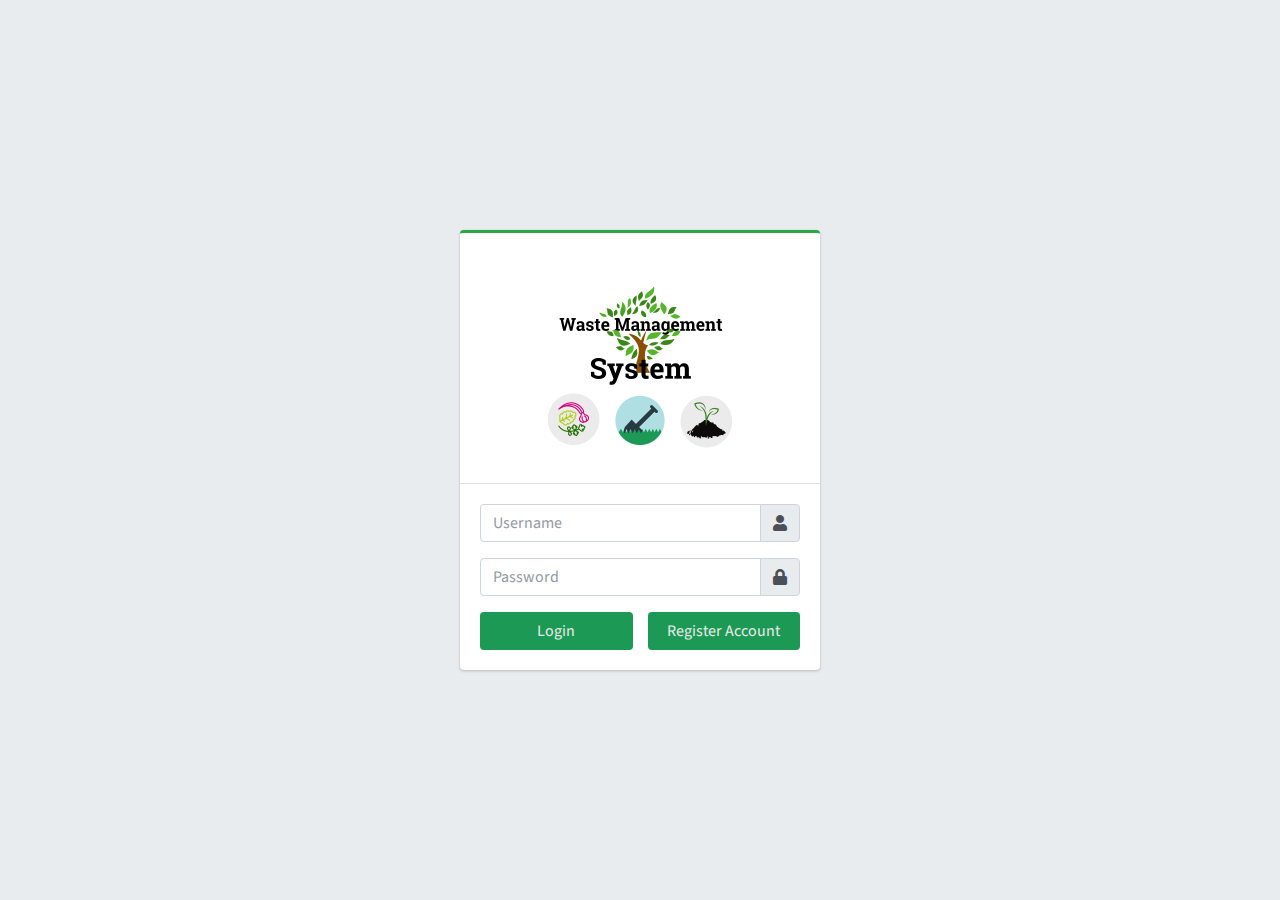
<file: index.html>
<!DOCTYPE html>
<html lang="en">
   <head>
      <meta charset="utf-8">
      <meta name="viewport" content="width=device-width, initial-scale=1">
      <title>Waste-Management-System</title>
      <!-- Google Font: Source Sans Pro -->
      <link rel="stylesheet" href="https://fonts.googleapis.com/css?family=Source+Sans+Pro:300,400,400i,700&display=fallback">
      <!-- Font Awesome -->
      <link rel="stylesheet" href="asset/fontawesome/css/all.min.css">
      <!-- Theme style -->
      <link rel="stylesheet" href="asset/css/adminlte.min.css">
   </head>
   <body class="hold-transition login-page">
      <div class="login-box">
         <!-- /.login-logo -->
         <div class="card card-outline card-success">
            <div class="card-header text-center">
               <a href="index.html" class="brand-link">
               <img src="asset/img/logo.png" alt="DSMS Logo" width="200">
               </a>
            </div>
            <div class="card-body" >
               <form action="admin" method="post">
                  <div class="input-group mb-3">
                     <input type="text" class="form-control" placeholder="Username">
                     <div class="input-group-append">
                        <div class="input-group-text">
                           <span class="fas fa-user"></span>
                        </div>
                     </div>
                  </div>
                  <div class="input-group mb-3">
                     <input type="password" class="form-control" placeholder="Password">
                     <div class="input-group-append">
                        <div class="input-group-text">
                           <span class="fas fa-lock"></span>
                        </div>
                     </div>
                  </div>
                  <div class="row">
                     <div class="col-6">
                        <button type="submit" class="btn btn-block" style="background-color: rgba(28,153,84);color: rgb(235,235,235)">Login</button>
                     </div>
                     <div class="col-6">
                        <a href="register.html" class="btn btn-block" style="background-color: rgba(28,153,84);color: rgb(235,235,235)">Register Account</a>
                     </div>
                  </div>
               </form>
            </div>
            <!-- /.card-body -->
         </div>
         <!-- /.card -->
      </div>
      <!-- /.login-box -->
   </body>
</html>
</file>
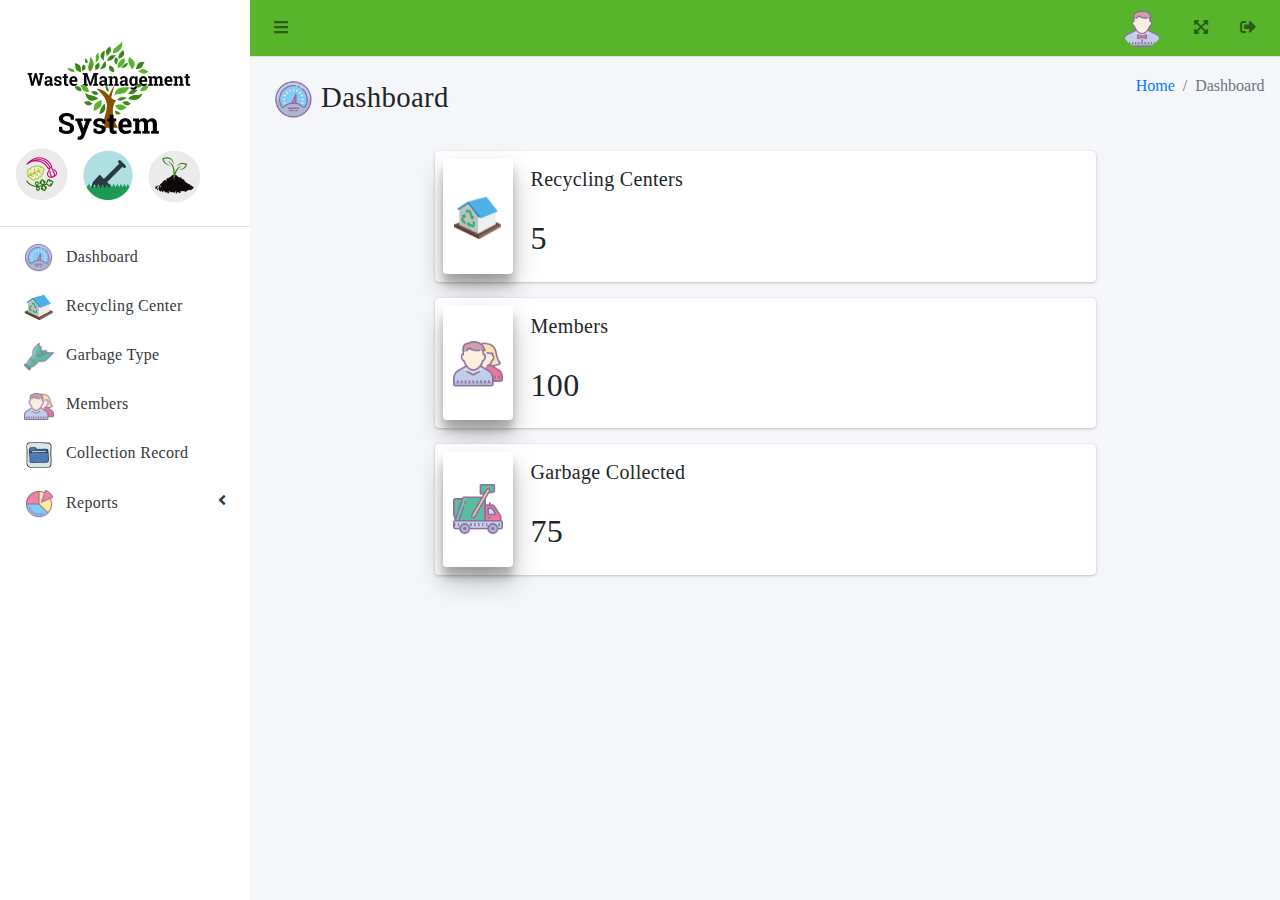
<file: admin/index.html>
<!DOCTYPE html>
<html lang="en">

<head>
   <meta charset="utf-8">
   <meta name="viewport" content="width=device-width, initial-scale=1">
   <link rel="icon" href="../asset/img/icon.png">
      <title>Plastic-Waste-Management-System</title>
   <!-- Font Awesome -->
   <link rel="stylesheet" href="../asset/fontawesome/css/all.min.css">
   <link rel="stylesheet" href="../asset/css/adminlte.min.css">
   <link rel="stylesheet" href="../asset/css/style.css">
   <link rel="stylesheet" href="../asset/tables/datatables-bs4/css/dataTables.bootstrap4.min.css">
</head>

<body class="hold-transition sidebar-mini layout-fixed">
   <div class="wrapper">
      <nav class="main-header navbar navbar-expand navbar-light" style="background-color: rgb(86,181,42)">
         <!-- Left navbar links -->
         <ul class="navbar-nav">
            <li class="nav-item">
               <a class="nav-link" data-widget="pushmenu" href="#" role="button"><i class="fas fa-bars"></i></a>
            </li>
         </ul>
         <ul class="navbar-nav ml-auto">
            <li class="nav-item">
               <a class="nav-link" href="#" role="button">
                  <img src="../asset/img/avatar.png" class="img-circle" alt="User Image" width="40" style="margin-top: -8px;">
               </a>
            </li>
            <li class="nav-item">
               <a class="nav-link" data-widget="fullscreen" href="#" role="button">
                  <i class="fas fa-expand-arrows-alt"></i>
               </a>
            </li>
            <li class="nav-item">
               <a class="nav-link" data-widget="fullscreen" href="../index.html">
                  <i class="fas fa-sign-out-alt"></i>
               </a>
            </li>
         </ul>
      </nav>
      <aside class="main-sidebar sidebar-light-primary">
            <!-- Brand Logo -->
            <a href="index.html" class="brand-link">
         <img src="../asset/img/logo.png" alt="DSMS Logo" width="200">
         </a>
         <div class="sidebar">
            <nav class="mt-2">
               <ul class="nav nav-pills nav-sidebar flex-column" data-widget="treeview" role="menu"
                  data-accordion="false">
                  <li class="nav-item">
                     <a href="index.html" class="nav-link">
                        <img src="../asset/img/dashboard.png" width="30">
                        <p>
                           Dashboard
                        </p>
                     </a>
                  </li>
                  <li class="nav-item">
                     <a href="recycle-center.html" class="nav-link">
                        <img src="../asset/img/recycle-center.png" width="30">
                        <p>
                           Recycling Center
                        </p>
                     </a>
                  </li>
                  <li class="nav-item">
                     <a href="garbage-type.html" class="nav-link">
                        <img src="../asset/img/garbage-type.png" width="30">
                        <p>
                           Garbage Type
                        </p>
                     </a>
                  </li>
                  <li class="nav-item">
                     <a href="member.html" class="nav-link">
                        <img src="../asset/img/member.png" width="30">
                        <p>
                           Members
                        </p>
                     </a>
                  </li>
                  <li class="nav-item">
                     <a href="records.html" class="nav-link">
                        <img src="../asset/img/records.png" width="30">
                        <p>
                           Collection Record
                        </p>
                     </a>
                  </li>
                  <li class="nav-item">
                     <a href="#" class="nav-link">
                        <img src="../asset/img/report.png" width="30">
                        <p>
                           Reports
                        </p>
                        <i class="right fas fa-angle-left"></i>
                     </a>
                     <ul class="nav nav-treeview">
                        <li class="nav-item">
                           <a href="garbage-type-report.html" class="nav-link">
                              <i class="nav-icon far fa-circle"></i>
                              <p>Garbage Type</p>
                           </a>
                        </li>
                        <li class="nav-item">
                           <a href="income-report.html" class="nav-link">
                              <i class="nav-icon far fa-circle"></i>
                              <p>Income by Center</p>
                           </a>
                        </li>
                     </ul>
                  </li>
               </ul>
            </nav>
         </div>
      </aside>
      <div class="content-wrapper">
         <div class="content-header">
            <div class="container-fluid">
               <div class="row mb-2">
                  <div class="col-sm-6">
                     <h1 class="m-0"><img src="../asset/img/dashboard.png" width="40"> Dashboard</h1>
                  </div>
                  <div class="col-sm-6">
                     <ol class="breadcrumb float-sm-right">
                        <li class="breadcrumb-item"><a href="#">Home</a></li>
                        <li class="breadcrumb-item active">Dashboard</li>
                     </ol>
                  </div>
               </div>
            </div>
         </div>
         <section class="content">
            <div class="container-fluid">
               <div class="row">
                  <div class="col-12 col-sm-8 col-md-8 offset-sm-2 offset-md-2 offset-lg-2">
                     <div class="info-box">
                        <span class="info-box-icon text-success elevation-4"><img src="../asset/img/recycle-center.png" width="50"></span>

                        <div class="info-box-content">
                           <span class="info-box-text">
                              <h5>Recycling Centers</h5>
                           </span>
                           <span class="info-box-number">
                              <h2>5</h2>
                           </span>
                        </div>
                     </div>
                  </div>
                  <div class="col-12 col-sm-8 col-md-8 offset-sm-2 offset-md-2 offset-lg-2">
                     <div class="info-box">
                        <span class="info-box-icon text-info elevation-4"><img src="../asset/img/member.png" width="50"></span>

                        <div class="info-box-content">
                           <span class="info-box-text">
                              <h5>Members</h5>
                           </span>
                           <span class="info-box-number">
                              <h2>100</h2>
                           </span>
                        </div>
                     </div>
                  </div>
                  <div class="col-12 col-sm-8 col-md-8 offset-sm-2 offset-md-2 offset-lg-2">
                     <div class="info-box">
                        <span class="info-box-icon text-warning elevation-4"><img src="../asset/img/garbage-collect.png" width="50"></span>

                        <div class="info-box-content">
                           <span class="info-box-text">
                              <h5>Garbage Collected</h5>
                           </span>
                           <span class="info-box-number">
                              <h2>75</h2>
                           </span>
                        </div>
                     </div>
                  </div>

               </div>
            </div>
         </section>
      </div>
   </div>
   <!-- jQuery -->
   <script src="../asset/jquery/jquery.min.js"></script>
   <script src="../asset/js/adminlte.js"></script>
</body>

</html>
</file>
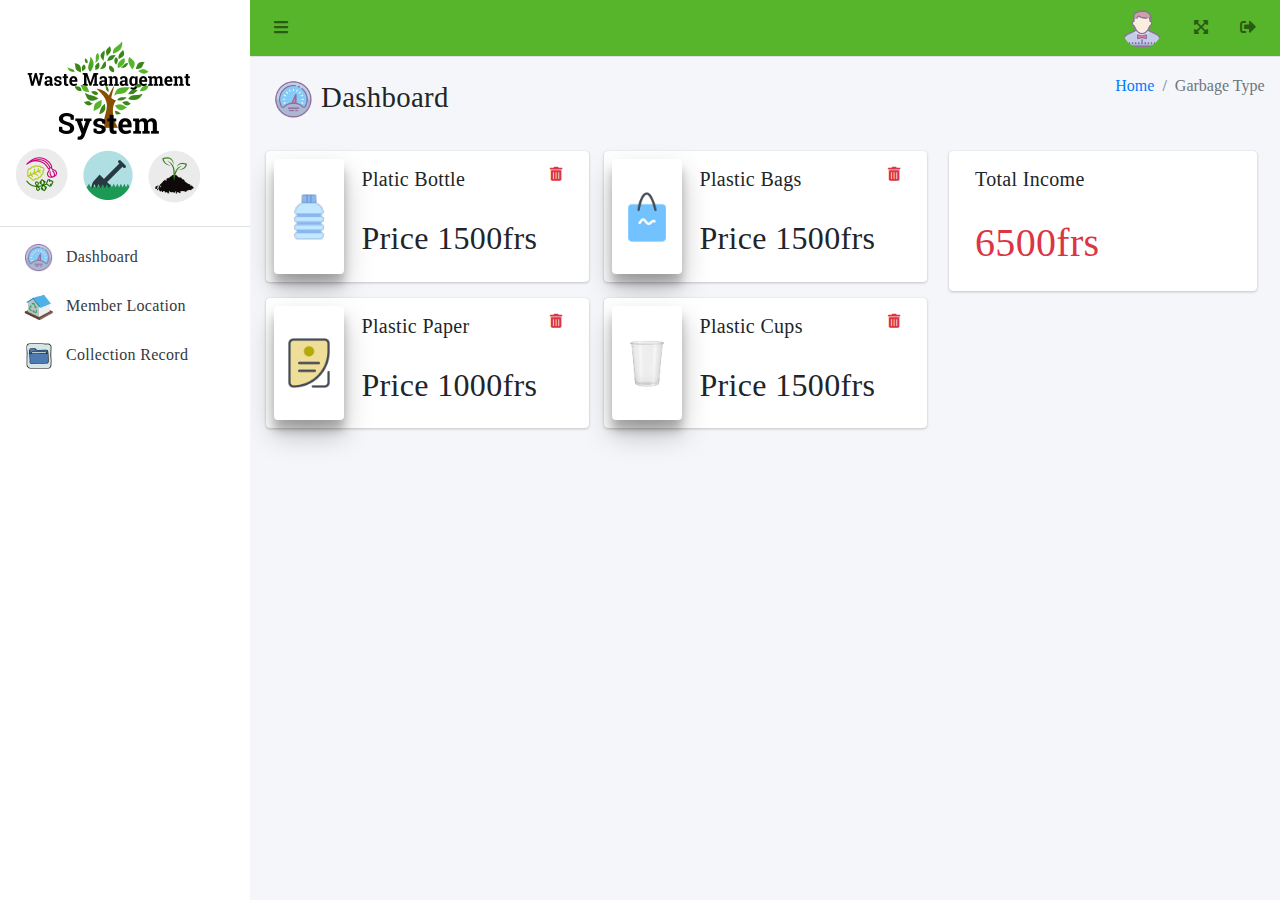
<file: gabage-collector/index.html>
<!DOCTYPE html>
<html lang="en">

<head>
   <meta charset="utf-8">
   <meta name="viewport" content="width=device-width, initial-scale=1">
   <link rel="stylesheet" href="../asset/img/icon.png">
      <title>Platic-Waste-Management-System</title>
   <!-- Font Awesome -->
   <link rel="stylesheet" href="../asset/fontawesome/css/all.min.css">
   <link rel="stylesheet" href="../asset/css/adminlte.min.css">
   <link rel="stylesheet" href="../asset/css/style.css">
   <link rel="stylesheet" href="../asset/tables/datatables-bs4/css/dataTables.bootstrap4.min.css">
</head>

<body class="hold-transition sidebar-mini layout-fixed">
   <div class="wrapper">
      <nav class="main-header navbar navbar-expand navbar-light" style="background-color: rgb(86,181,42)">
         <!-- Left navbar links -->
         <ul class="navbar-nav">
            <li class="nav-item">
               <a class="nav-link" data-widget="pushmenu" href="#" role="button"><i class="fas fa-bars"></i></a>
            </li>
         </ul>
         <ul class="navbar-nav ml-auto">
            <li class="nav-item">
               <a class="nav-link" href="#" role="button">
                  <img src="../asset/img/avatar.png" class="img-circle" alt="User Image" width="40" style="margin-top: -8px;">
               </a>
            </li>
            <li class="nav-item">
               <a class="nav-link" data-widget="fullscreen" href="#" role="button">
                  <i class="fas fa-expand-arrows-alt"></i>
               </a>
            </li>
            <li class="nav-item">
               <a class="nav-link" data-widget="fullscreen" href="../index.html">
                  <i class="fas fa-sign-out-alt"></i>
               </a>
            </li>
         </ul>
      </nav>
      <aside class="main-sidebar sidebar-light-primary">
            <!-- Brand Logo -->
            <a href="index.html" class="brand-link">
         <img src="../asset/img/logo.png" alt="DSMS Logo" width="200">
         </a>
         <div class="sidebar">
            <nav class="mt-2">
               <ul class="nav nav-pills nav-sidebar flex-column" data-widget="treeview" role="menu"
                  data-accordion="false">
                  <li class="nav-item">
                     <a href="index.html" class="nav-link">
                        <img src="../asset/img/dashboard.png" width="30">
                        <p>
                           Dashboard
                        </p>
                     </a>
                  </li>
                  <li class="nav-item">
                     <a href="recycle-center.html" class="nav-link">
                        <img src="../asset/img/recycle-center.png" width="30">
                        <p>
                           Member Location
                        </p>
                     </a>
                  </li>
                  <li class="nav-item">
                     <a href="records.html" class="nav-link">
                        <img src="../asset/img/records.png" width="30">
                        <p>
                           Collection Record
                        </p>
                     </a>
                  </li>
               </ul>
            </nav>
         </div>
      </aside>
      <div class="content-wrapper">
         <div class="content-header">
            <div class="container-fluid">
               <div class="row mb-2">
                  <div class="col-sm-6">
                     <h1 class="m-0"><img src="../asset/img/dashboard.png" width="40"> Dashboard</h1>
                  </div>
                  <div class="col-sm-6">
                     <ol class="breadcrumb float-sm-right">
                        <li class="breadcrumb-item"><a href="#">Home</a></li>
                        <li class="breadcrumb-item active">Garbage Type</li>
                     </ol>
                  </div>
               </div>
            </div>
         </div>
         <section class="content">
            <div class="container-fluid">
               <div class="row">
                  <div class="col-12 col-sm-8 col-md-8">
                     <div class="row">
                     <div class="col-12 col-sm-6 col-md-6">
                        <div class="info-box">
                           <span class="info-box-icon text-warning elevation-4"><img src="../asset/img/bottle.png" width="50"></span>
                           <div class="info-box-content">
                              <span class="info-box-text">
                                 <span class="float-sm-right"><a class="btn btn-sm" href="#" data-toggle="modal"
                                          data-target="#delete"><i
                                          class="fa fa-trash-alt text-danger"></i></a></span>
                                 <h5> Platic Bottle</h5>
                              </span>
                              <span class="info-box-number">
                                 <h2>Price 1500frs</h2>
                              </span>
                           </div>
                        </div>
                     </div>
                     <div class="col-12 col-sm-6 col-md-6">
                        <div class="info-box">
                           <span class="info-box-icon text-warning elevation-4"><img src="../asset/img/plastic-bag.png" width="50"></span>
                           <div class="info-box-content">
                              <span class="info-box-text">
                                 <span class="float-sm-right"><a class="btn btn-sm" href="#" data-toggle="modal"
                                          data-target="#delete"><i
                                          class="fa fa-trash-alt text-danger"></i></a></span>
                                 <h5>Plastic Bags</h5>
                              </span>
                              <span class="info-box-number">
                                 <h2>Price 1500frs</h2>
                              </span>
                           </div>
                        </div>
                     </div>
                     <div class="col-12 col-sm-6 col-md-6">
                        <div class="info-box">
                           <span class="info-box-icon text-warning elevation-4"><img src="../asset/img/paper.png" width="50"></span>
                           <div class="info-box-content">
                              <span class="info-box-text">
                                 <span class="float-sm-right"><a class="btn btn-sm" href="#" data-toggle="modal"
                                          data-target="#delete"><i
                                          class="fa fa-trash-alt text-danger"></i></a></span>
                                 <h5>Plastic Paper</h5>
                              </span>
                              <span class="info-box-number">
                                 <h2>Price 1000frs</h2>
                              </span>
                           </div>
                        </div>
                     </div>
                     <div class="col-12 col-sm-6 col-md-6">
                        <div class="info-box">
                           <span class="info-box-icon text-warning elevation-4"><img src="../asset/img/Plastic Cups.jpg" width="50"></span>
                           <div class="info-box-content">
                              <span class="info-box-text">
                                 <span class="float-sm-right"><a class="btn btn-sm" href="#" data-toggle="modal"
                                          data-target="#delete"><i
                                          class="fa fa-trash-alt text-danger"></i></a></span>
                                 <h5>Plastic Cups</h5>
                              </span>
                              <span class="info-box-number">
                                 <h2>Price 1500frs</h2>
                              </span>
                           </div>
                        </div>
                     </div>
                     </div>
                </div>
                <div class="col-12 col-sm-4 col-md-4">
                 <div class="col-12 col-sm-12 col-md-12">
                    <div class="info-box">
                       <div class="info-box-content">
                          <span class="info-box-text">
                             <h5>Total Income</h5>
                          </span>
                          <span class="info-box-number">
                             <h1 class="text-danger"> 6500frs</h1>
                          </span>
                       </div>
                    </div>
                 </div>
              </div>
               </div>
            </div>
         </section>
      </div>
   </div>
      <div id="delete" class="modal animated rubberBand delete-modal" role="dialog">
         <div class="modal-dialog modal-dialog-centered">
            <div class="modal-content">
               <div class="modal-body text-center">
                  <img src="../asset/img/sent.png" alt="" width="50" height="46">
                  <h3>Are you sure want to delete this Item?</h3>
                  <div class="m-t-20"> 
                     <a href="#" class="btn btn-white" data-dismiss="modal">Close</a>
                     <button type="submit" class="btn btn-danger">Delete</button>
                  </div>
               </div>
            </div>
         </div>
      </div>
   <div id="add" class="modal animated rubberBand delete-modal" role="dialog">
      <div class="modal-dialog modal-dialog-centered modal-md">
         <div class="modal-content">
            <div class="modal-body text-center">
               <form>
                  <div class="card-body">
                     <div class="row">
                        <div class="col-md-12">
                           <div class="card-header">
                              <h5><img src="../asset/img/garbage-collect.png" width="40"> Garbage Information</h5>
                           </div>
                           <div class="row">
                              <div class="col-md-12">
                                 <div class="form-group">
                                    <label class="float-left">Garbage Type</label>
                                    <input type="text" class="form-control" placeholder="Garbage Type">
                                 </div>
                              </div>
                              <div class="col-md-12">
                                 <div class="form-group">
                                    <label class="float-left">Description</label>
                                    <textarea class="form-control" placeholder="Descriptions"></textarea>
                                 </div>
                              </div>
                              <div class="col-md-12">
                                 <div class="form-group">
                                    <label class="float-left">Reward</label>
                                    <input type="text" class="form-control" placeholder="Reward">
                                 </div>
                              </div>
                           </div>
                        </div>
                     </div>
                  </div>
                  <!-- /.card-body -->
                  <div class="card-footer">
                     <a href="#" class="btn btn-cancel" data-dismiss="modal">Cancel</a>
                     <button type="submit" class="btn btn-save">Save</button>
                  </div>
               </form>
            </div>
         </div>
      </div>
   </div>
   <!-- jQuery -->
   <script src="../asset/jquery/jquery.min.js"></script>
   <script src="../asset/js/bootstrap.bundle.min.js"></script>
   <script src="../asset/js/adminlte.js"></script>
   <!-- DataTables  & Plugins -->
   <script src="../asset/tables/datatables/jquery.dataTables.min.js"></script>
   <script src="../asset/tables/datatables-bs4/js/dataTables.bootstrap4.min.js"></script>
   <script src="../asset/tables/datatables-responsive/js/responsive.bootstrap4.min.js"></script>
   <script src="../asset/tables/datatables-buttons/js/buttons.bootstrap4.min.js"></script>
   <script>
      $(function () {
         $("#example1").DataTable();
      });
   </script>
</body>

</html>
</file>
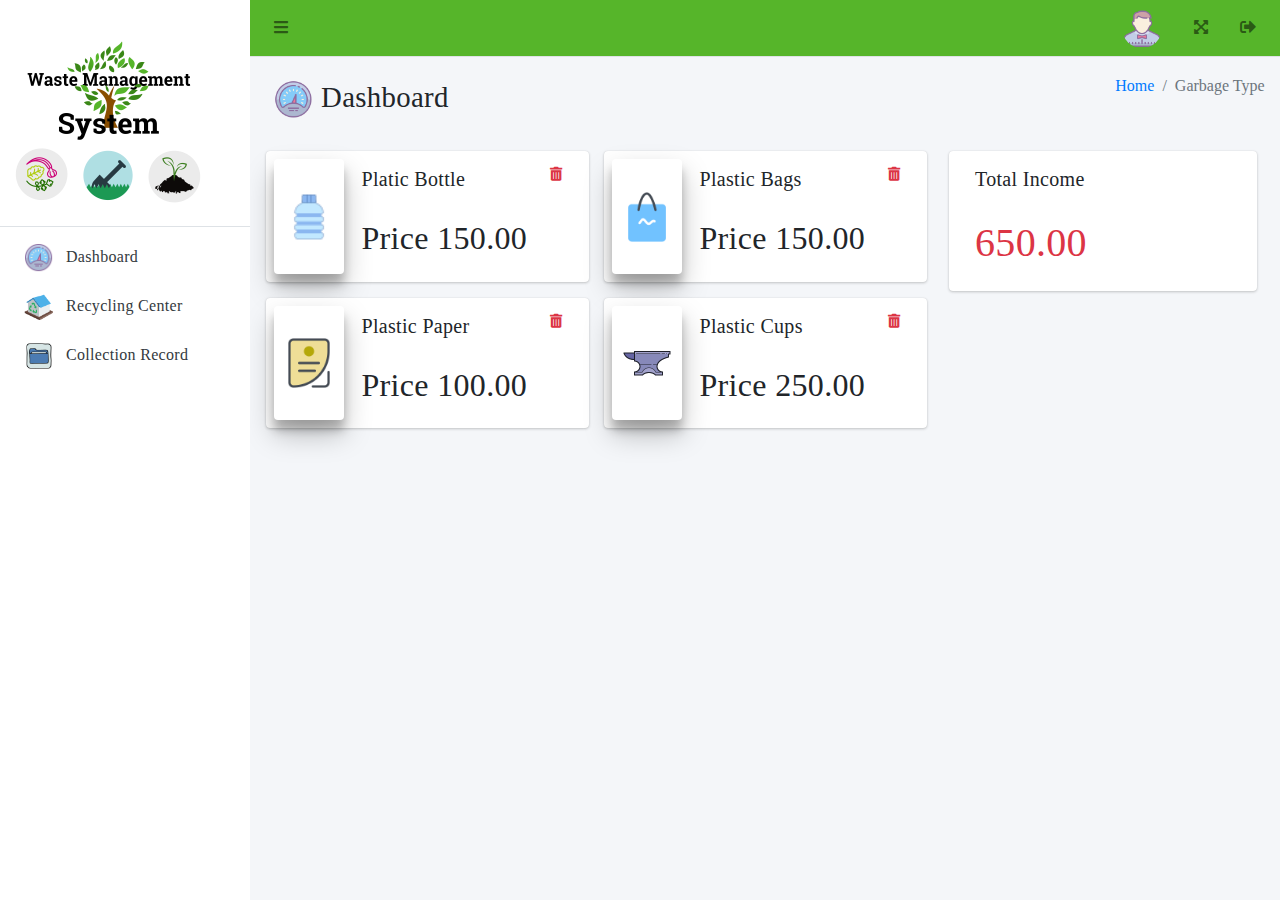
<file: member/index.html>
<!DOCTYPE html>
<html lang="en">

<head>
   <meta charset="utf-8">
   <meta name="viewport" content="width=device-width, initial-scale=1">
   <link rel="stylesheet" href="../asset/img/icon.png">
      <title>Platic-Waste-Management-System</title>
   <!-- Font Awesome -->
   <link rel="stylesheet" href="../asset/fontawesome/css/all.min.css">
   <link rel="stylesheet" href="../asset/css/adminlte.min.css">
   <link rel="stylesheet" href="../asset/css/style.css">
   <link rel="stylesheet" href="../asset/tables/datatables-bs4/css/dataTables.bootstrap4.min.css">
</head>

<body class="hold-transition sidebar-mini layout-fixed">
   <div class="wrapper">
      <nav class="main-header navbar navbar-expand navbar-light" style="background-color: rgb(86,181,42)">
         <!-- Left navbar links -->
         <ul class="navbar-nav">
            <li class="nav-item">
               <a class="nav-link" data-widget="pushmenu" href="#" role="button"><i class="fas fa-bars"></i></a>
            </li>
         </ul>
         <ul class="navbar-nav ml-auto">
            <li class="nav-item">
               <a class="nav-link" href="#" role="button">
                  <img src="../asset/img/avatar.png" class="img-circle" alt="User Image" width="40" style="margin-top: -8px;">
               </a>
            </li>
            <li class="nav-item">
               <a class="nav-link" data-widget="fullscreen" href="#" role="button">
                  <i class="fas fa-expand-arrows-alt"></i>
               </a>
            </li>
            <li class="nav-item">
               <a class="nav-link" data-widget="fullscreen" href="../index.html">
                  <i class="fas fa-sign-out-alt"></i>
               </a>
            </li>
         </ul>
      </nav>
      <aside class="main-sidebar sidebar-light-primary">
            <!-- Brand Logo -->
            <a href="index.html" class="brand-link">
         <img src="../asset/img/logo.png" alt="DSMS Logo" width="200">
         </a>
         <div class="sidebar">
            <nav class="mt-2">
               <ul class="nav nav-pills nav-sidebar flex-column" data-widget="treeview" role="menu"
                  data-accordion="false">
                  <li class="nav-item">
                     <a href="index.html" class="nav-link">
                        <img src="../asset/img/dashboard.png" width="30">
                        <p>
                           Dashboard
                        </p>
                     </a>
                  </li>
                  <li class="nav-item">
                     <a href="recycle-center.html" class="nav-link">
                        <img src="../asset/img/recycle-center.png" width="30">
                        <p>
                           Recycling Center
                        </p>
                     </a>
                  </li>
                  <li class="nav-item">
                     <a href="records.html" class="nav-link">
                        <img src="../asset/img/records.png" width="30">
                        <p>
                           Collection Record
                        </p>
                     </a>
                  </li>
               </ul>
            </nav>
         </div>
      </aside>
      <div class="content-wrapper">
         <div class="content-header">
            <div class="container-fluid">
               <div class="row mb-2">
                  <div class="col-sm-6">
                     <h1 class="m-0"><img src="../asset/img/dashboard.png" width="40"> Dashboard</h1>
                  </div>
                  <div class="col-sm-6">
                     <ol class="breadcrumb float-sm-right">
                        <li class="breadcrumb-item"><a href="#">Home</a></li>
                        <li class="breadcrumb-item active">Garbage Type</li>
                     </ol>
                  </div>
               </div>
            </div>
         </div>
         <section class="content">
            <div class="container-fluid">
               <div class="row">
                  <div class="col-12 col-sm-8 col-md-8">
                     <div class="row">
                     <div class="col-12 col-sm-6 col-md-6">
                        <div class="info-box">
                           <span class="info-box-icon text-warning elevation-4"><img src="../asset/img/bottle.png" width="50"></span>
                           <div class="info-box-content">
                              <span class="info-box-text">
                                 <span class="float-sm-right"><a class="btn btn-sm" href="#" data-toggle="modal"
                                          data-target="#delete"><i
                                          class="fa fa-trash-alt text-danger"></i></a></span>
                                 <h5> Platic Bottle</h5>
                              </span>
                              <span class="info-box-number">
                                 <h2>Price 150.00</h2>
                              </span>
                           </div>
                        </div>
                     </div>
                     <div class="col-12 col-sm-6 col-md-6">
                        <div class="info-box">
                           <span class="info-box-icon text-warning elevation-4"><img src="../asset/img/plastic-bag.png" width="50"></span>
                           <div class="info-box-content">
                              <span class="info-box-text">
                                 <span class="float-sm-right"><a class="btn btn-sm" href="#" data-toggle="modal"
                                          data-target="#delete"><i
                                          class="fa fa-trash-alt text-danger"></i></a></span>
                                 <h5>Plastic Bags</h5>
                              </span>
                              <span class="info-box-number">
                                 <h2>Price 150.00</h2>
                              </span>
                           </div>
                        </div>
                     </div>
                     <div class="col-12 col-sm-6 col-md-6">
                        <div class="info-box">
                           <span class="info-box-icon text-warning elevation-4"><img src="../asset/img/paper.png" width="50"></span>
                           <div class="info-box-content">
                              <span class="info-box-text">
                                 <span class="float-sm-right"><a class="btn btn-sm" href="#" data-toggle="modal"
                                          data-target="#delete"><i
                                          class="fa fa-trash-alt text-danger"></i></a></span>
                                 <h5>Plastic Paper</h5>
                              </span>
                              <span class="info-box-number">
                                 <h2>Price 100.00</h2>
                              </span>
                           </div>
                        </div>
                     </div>
                     <div class="col-12 col-sm-6 col-md-6">
                        <div class="info-box">
                           <span class="info-box-icon text-warning elevation-4"><img src="../asset/img/metal.png" width="50"></span>
                           <div class="info-box-content">
                              <span class="info-box-text">
                                 <span class="float-sm-right"><a class="btn btn-sm" href="#" data-toggle="modal"
                                          data-target="#delete"><i
                                          class="fa fa-trash-alt text-danger"></i></a></span>
                                 <h5>Plastic Cups</h5>
                              </span>
                              <span class="info-box-number">
                                 <h2>Price 250.00</h2>
                              </span>
                           </div>
                        </div>
                     </div>
                     </div>
                </div>
                <div class="col-12 col-sm-4 col-md-4">
                 <div class="col-12 col-sm-12 col-md-12">
                    <div class="info-box">
                       <div class="info-box-content">
                          <span class="info-box-text">
                             <h5>Total Income</h5>
                          </span>
                          <span class="info-box-number">
                             <h1 class="text-danger"> 650.00</h1>
                          </span>
                       </div>
                    </div>
                 </div>
              </div>
               </div>
            </div>
         </section>
      </div>
   </div>
      <div id="delete" class="modal animated rubberBand delete-modal" role="dialog">
         <div class="modal-dialog modal-dialog-centered">
            <div class="modal-content">
               <div class="modal-body text-center">
                  <img src="../asset/img/sent.png" alt="" width="50" height="46">
                  <h3>Are you sure want to delete this Item?</h3>
                  <div class="m-t-20"> 
                     <a href="#" class="btn btn-white" data-dismiss="modal">Close</a>
                     <button type="submit" class="btn btn-danger">Delete</button>
                  </div>
               </div>
            </div>
         </div>
      </div>
   <div id="add" class="modal animated rubberBand delete-modal" role="dialog">
      <div class="modal-dialog modal-dialog-centered modal-md">
         <div class="modal-content">
            <div class="modal-body text-center">
               <form>
                  <div class="card-body">
                     <div class="row">
                        <div class="col-md-12">
                           <div class="card-header">
                              <h5><img src="../asset/img/garbage-collect.png" width="40"> Garbage Information</h5>
                           </div>
                           <div class="row">
                              <div class="col-md-12">
                                 <div class="form-group">
                                    <label class="float-left">Garbage Type</label>
                                    <input type="text" class="form-control" placeholder="Garbage Type">
                                 </div>
                              </div>
                              <div class="col-md-12">
                                 <div class="form-group">
                                    <label class="float-left">Description</label>
                                    <textarea class="form-control" placeholder="Descriptions"></textarea>
                                 </div>
                              </div>
                              <div class="col-md-12">
                                 <div class="form-group">
                                    <label class="float-left">Reward</label>
                                    <input type="text" class="form-control" placeholder="Reward">
                                 </div>
                              </div>
                           </div>
                        </div>
                     </div>
                  </div>
                  <!-- /.card-body -->
                  <div class="card-footer">
                     <a href="#" class="btn btn-cancel" data-dismiss="modal">Cancel</a>
                     <button type="submit" class="btn btn-save">Save</button>
                  </div>
               </form>
            </div>
         </div>
      </div>
   </div>
   <!-- jQuery -->
   <script src="../asset/jquery/jquery.min.js"></script>
   <script src="../asset/js/bootstrap.bundle.min.js"></script>
   <script src="../asset/js/adminlte.js"></script>
   <!-- DataTables  & Plugins -->
   <script src="../asset/tables/datatables/jquery.dataTables.min.js"></script>
   <script src="../asset/tables/datatables-bs4/js/dataTables.bootstrap4.min.js"></script>
   <script src="../asset/tables/datatables-responsive/js/responsive.bootstrap4.min.js"></script>
   <script src="../asset/tables/datatables-buttons/js/buttons.bootstrap4.min.js"></script>
   <script>
      $(function () {
         $("#example1").DataTable();
      });
   </script>
</body>

</html>
</file>
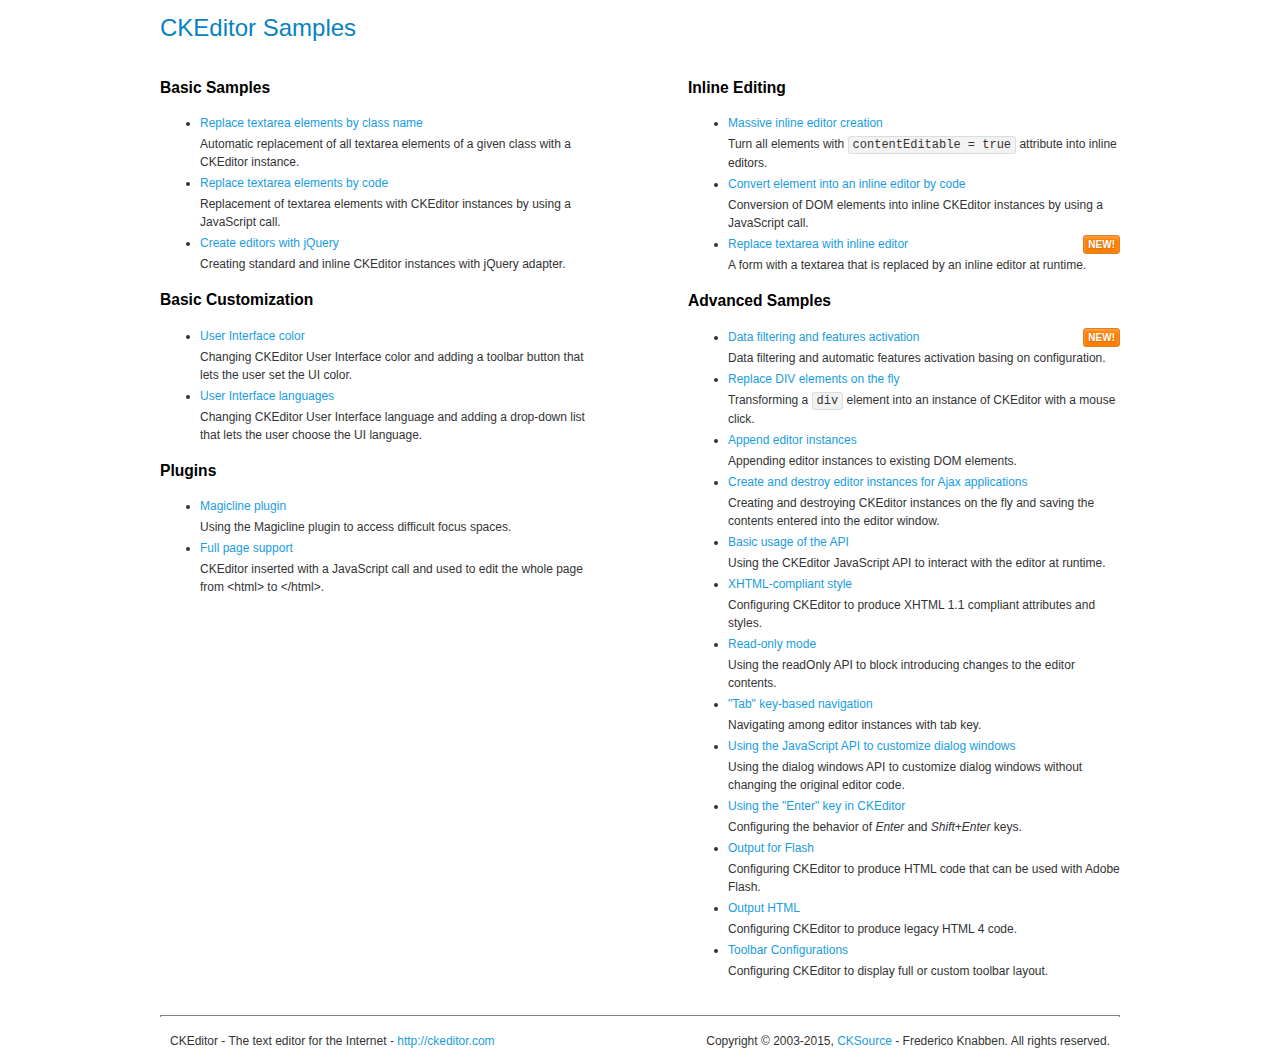
<file: asset/css/vendor/ckeditor/samples/index.html>
<!DOCTYPE html>
<!--
Copyright (c) 2003-2015, CKSource - Frederico Knabben. All rights reserved.
For licensing, see LICENSE.md or http://ckeditor.com/license
-->
<html>
<head>
	<meta charset="utf-8">
	<title>CKEditor Samples</title>
	<link rel="stylesheet" href="sample.css">
</head>
<body>
	<h1 class="samples">
		CKEditor Samples
	</h1>
	<div class="twoColumns">
		<div class="twoColumnsLeft">
			<h2 class="samples">
				Basic Samples
			</h2>
			<dl class="samples">
				<dt><a class="samples" href="replacebyclass.html">Replace textarea elements by class name</a></dt>
				<dd>Automatic replacement of all textarea elements of a given class with a CKEditor instance.</dd>

				<dt><a class="samples" href="replacebycode.html">Replace textarea elements by code</a></dt>
				<dd>Replacement of textarea elements with CKEditor instances by using a JavaScript call.</dd>

				<dt><a class="samples" href="jquery.html">Create editors with jQuery</a></dt>
				<dd>Creating standard and inline CKEditor instances with jQuery adapter.</dd>
			</dl>

			<h2 class="samples">
				Basic Customization
			</h2>
			<dl class="samples">
				<dt><a class="samples" href="uicolor.html">User Interface color</a></dt>
				<dd>Changing CKEditor User Interface color and adding a toolbar button that lets the user set the UI color.</dd>

				<dt><a class="samples" href="uilanguages.html">User Interface languages</a></dt>
				<dd>Changing CKEditor User Interface language and adding a drop-down list that lets the user choose the UI language.</dd>
			</dl>


			<h2 class="samples">Plugins</h2>
<dl class="samples">
<dt><a class="samples" href="plugins/magicline/magicline.html">Magicline plugin</a></dt>
<dd>Using the Magicline plugin to access difficult focus spaces.</dd>

<dt><a class="samples" href="plugins/wysiwygarea/fullpage.html">Full page support</a></dt>
<dd>CKEditor inserted with a JavaScript call and used to edit the whole page from &lt;html&gt; to &lt;/html&gt;.</dd>
</dl>
		</div>
		<div class="twoColumnsRight">
			<h2 class="samples">
				Inline Editing
			</h2>
			<dl class="samples">
				<dt><a class="samples" href="inlineall.html">Massive inline editor creation</a></dt>
				<dd>Turn all elements with <code>contentEditable = true</code> attribute into inline editors.</dd>

				<dt><a class="samples" href="inlinebycode.html">Convert element into an inline editor by code</a></dt>
				<dd>Conversion of DOM elements into inline CKEditor instances by using a JavaScript call.</dd>

				<dt><a class="samples" href="inlinetextarea.html">Replace textarea with inline editor</a> <span class="new">New!</span></dt>
				<dd>A form with a textarea that is replaced by an inline editor at runtime.</dd>

				
			</dl>

			<h2 class="samples">
				Advanced Samples
			</h2>
			<dl class="samples">
				<dt><a class="samples" href="datafiltering.html">Data filtering and features activation</a> <span class="new">New!</span></dt>
				<dd>Data filtering and automatic features activation basing on configuration.</dd>

				<dt><a class="samples" href="divreplace.html">Replace DIV elements on the fly</a></dt>
				<dd>Transforming a <code>div</code> element into an instance of CKEditor with a mouse click.</dd>

				<dt><a class="samples" href="appendto.html">Append editor instances</a></dt>
				<dd>Appending editor instances to existing DOM elements.</dd>

				<dt><a class="samples" href="ajax.html">Create and destroy editor instances for Ajax applications</a></dt>
				<dd>Creating and destroying CKEditor instances on the fly and saving the contents entered into the editor window.</dd>

				<dt><a class="samples" href="api.html">Basic usage of the API</a></dt>
				<dd>Using the CKEditor JavaScript API to interact with the editor at runtime.</dd>

				<dt><a class="samples" href="xhtmlstyle.html">XHTML-compliant style</a></dt>
				<dd>Configuring CKEditor to produce XHTML 1.1 compliant attributes and styles.</dd>

				<dt><a class="samples" href="readonly.html">Read-only mode</a></dt>
				<dd>Using the readOnly API to block introducing changes to the editor contents.</dd>

				<dt><a class="samples" href="tabindex.html">"Tab" key-based navigation</a></dt>
				<dd>Navigating among editor instances with tab key.</dd>


				
<dt><a class="samples" href="plugins/dialog/dialog.html">Using the JavaScript API to customize dialog windows</a></dt>
<dd>Using the dialog windows API to customize dialog windows without changing the original editor code.</dd>

<dt><a class="samples" href="plugins/enterkey/enterkey.html">Using the &quot;Enter&quot; key in CKEditor</a></dt>
<dd>Configuring the behavior of <em>Enter</em> and <em>Shift+Enter</em> keys.</dd>

<dt><a class="samples" href="plugins/htmlwriter/outputforflash.html">Output for Flash</a></dt>
<dd>Configuring CKEditor to produce HTML code that can be used with Adobe Flash.</dd>

<dt><a class="samples" href="plugins/htmlwriter/outputhtml.html">Output HTML</a></dt>
<dd>Configuring CKEditor to produce legacy HTML 4 code.</dd>

<dt><a class="samples" href="plugins/toolbar/toolbar.html">Toolbar Configurations</a></dt>
<dd>Configuring CKEditor to display full or custom toolbar layout.</dd>

			</dl>
		</div>
	</div>
	<div id="footer">
		<hr>
		<p>
			CKEditor - The text editor for the Internet - <a class="samples" href="http://ckeditor.com/">http://ckeditor.com</a>
		</p>
		<p id="copy">
			Copyright &copy; 2003-2015, <a class="samples" href="http://cksource.com/">CKSource</a> - Frederico Knabben. All rights reserved.
		</p>
	</div>
</body>
</html>
</file>
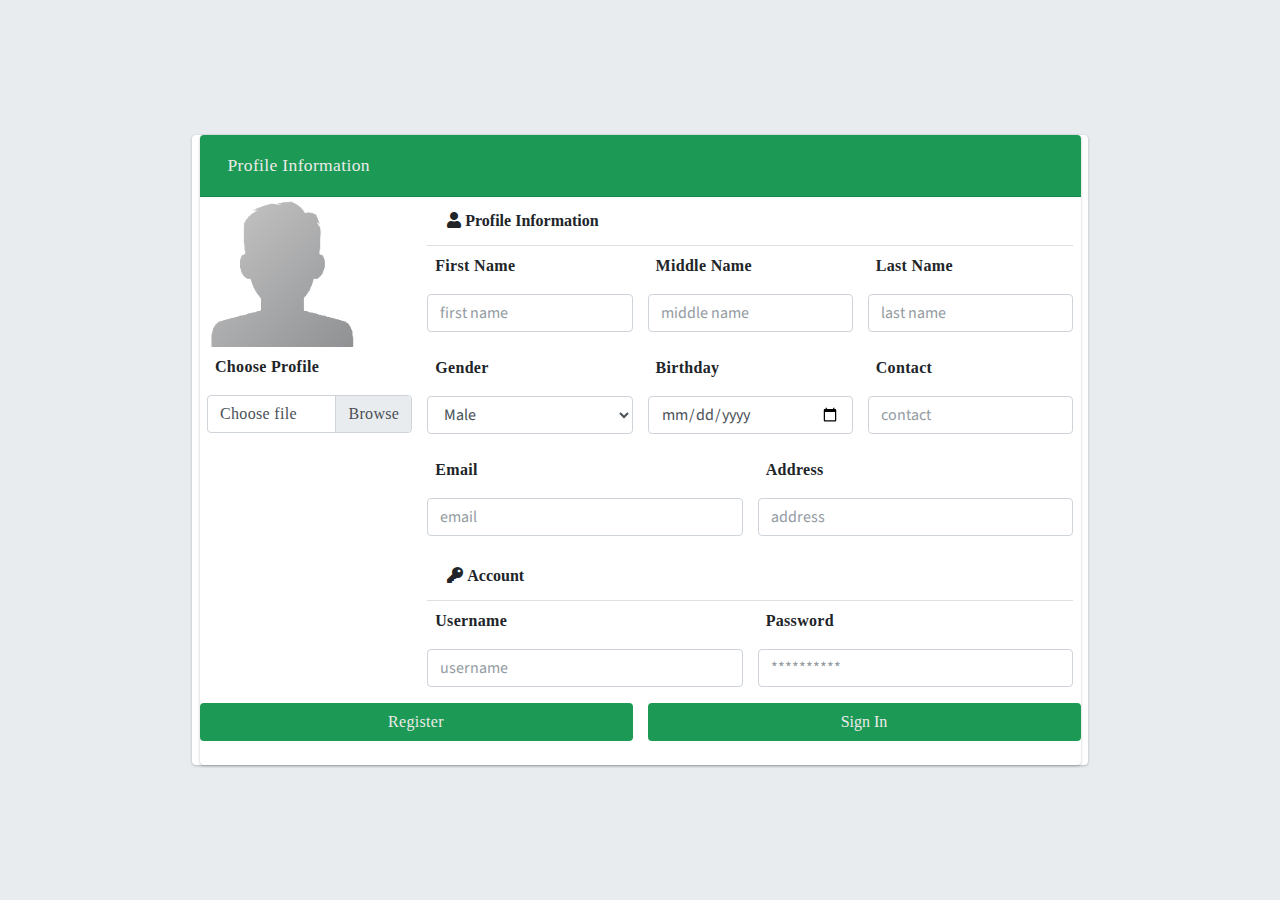
<file: register.html>
<!DOCTYPE html>
<html lang="en">
   <head>
      <meta charset="utf-8">
      <meta name="viewport" content="width=device-width, initial-scale=1">
      <title>Driving-School-Management-System</title>
      <!-- Google Font: Source Sans Pro -->
      <link rel="stylesheet" href="https://fonts.googleapis.com/css?family=Source+Sans+Pro:300,400,400i,700&display=fallback">
      <!-- Font Awesome -->
      <link rel="stylesheet" href="asset/fontawesome/css/all.min.css">
      <!-- Theme style -->
      <link rel="stylesheet" href="asset/css/adminlte.min.css">
      <link rel="stylesheet" href="asset/css/style.css">
   </head>
   <body class="hold-transition login-page">
      <div class="login-box" style="width: 70%">
         <!-- /.login-logo -->
         <div class="card card-outline">
            <section class="content">
               <div class="container-fluid">
                  <div class="card">
                     <div class="card-header" style="background-color: rgba(28,153,84);color: rgb(235,235,235)">
                        <h3 class="card-title">Profile Information</h3>
                     </div>
                     <!-- /.card-header -->
                     <!-- form start -->
                     <form>
                              <div class="col-md-12">
                           <div class="row">
                              <div class="col-md-3">
                                 <div class="form-group">
                                    <img src="asset/img/profile.png" width="150" style="border-radius: 5px">
                                    <label for="exampleInputFile">Choose Profile</label>
                                    <div class="input-group">
                                       <div class="custom-file">
                                          <input type="file" class="custom-file-input" id="exampleInputFile">
                                          <label class="custom-file-label" for="exampleInputFile">Choose file</label>
                                       </div>
                                    </div>
                                 </div>
                              </div>
                              <div class="col-md-9">
                                 <div class="card-header">
                                    <span class="fa fa-user"> Profile Information</span>
                                 </div>
                                 <div class="row">
                                    <div class="col-md-4">
                                       <div class="form-group">
                                          <label for="exampleInputEmail1">First Name</label>
                                          <input type="email" class="form-control" placeholder="first name">
                                       </div>
                                    </div>
                                    <div class="col-md-4">
                                       <div class="form-group">
                                          <label for="exampleInputEmail1">Middle Name</label>
                                          <input type="email" class="form-control" placeholder="middle name">
                                       </div>
                                    </div>
                                    <div class="col-md-4">
                                       <div class="form-group">
                                          <label for="exampleInputEmail1">Last Name</label>
                                          <input type="email" class="form-control" placeholder="last name">
                                       </div>
                                    </div>
                                    <div class="col-md-4">
                                       <div class="form-group">
                                          <label>Gender</label>
                                          <select class="form-control">
                                             <option>Male</option>
                                             <option>Female</option>
                                          </select>
                                       </div>
                                    </div>
                                    <div class="col-md-4">
                                       <div class="form-group">
                                          <label for="exampleInputEmail1">Birthday</label>
                                          <input type="date" class="form-control" placeholder="last name">
                                       </div>
                                    </div>
                                    <div class="col-md-4">
                                       <div class="form-group">
                                          <label for="exampleInputEmail1">Contact</label>
                                          <input type="number" class="form-control" placeholder="contact">
                                       </div>
                                    </div>
                                    <div class="col-md-6">
                                       <div class="form-group">
                                          <label for="exampleInputEmail1">Email</label>
                                          <input type="email" class="form-control" placeholder="email">
                                       </div>
                                    </div>
                                    <div class="col-md-6">
                                       <div class="form-group">
                                          <label for="exampleInputEmail1">Address</label>
                                          <input type="email" class="form-control" placeholder="address">
                                       </div>
                                    </div>
                                    <div class="col-md-12">
                                       <div class="card-header">
                                          <span class="fa fa-key"> Account</span>
                                       </div>
                                    </div>
                                    <div class="col-md-6">
                                       <div class="form-group">
                                          <label for="exampleInputEmail1">Username</label>
                                          <input type="email" class="form-control" placeholder="username">
                                       </div>
                                    </div>
                                    <div class="col-md-6">
                                       <div class="form-group">
                                          <label for="exampleInputEmail1">Password</label>
                                          <input type="email" class="form-control" placeholder="**********">
                                       </div>
                                    </div>
                                 </div>
                              </div>
                           </div>
                        </div>
                        <!-- /.card-body -->
                        <div class="row">
                        <div class="col-6">
                        <button type="submit" class="btn btn-block" style="background-color: rgba(28,153,84);color: rgb(235,235,235)">Register</button>
                     </div>
                     <div class="col-6">
                        <a href="index.html" class="text-center btn btn-block" style="font-family: fantasy;background-color: rgba(28,153,84);color: rgb(235,235,235)">Sign In</a>
                     </div>
                  </div><br>
                     </form>
                  </div>
               </div>
               <!-- /.container-fluid -->
            </section>
         </div>
         <!-- /.card -->
      </div>
      <!-- /.login-box -->
   </body>
</html>
</file>
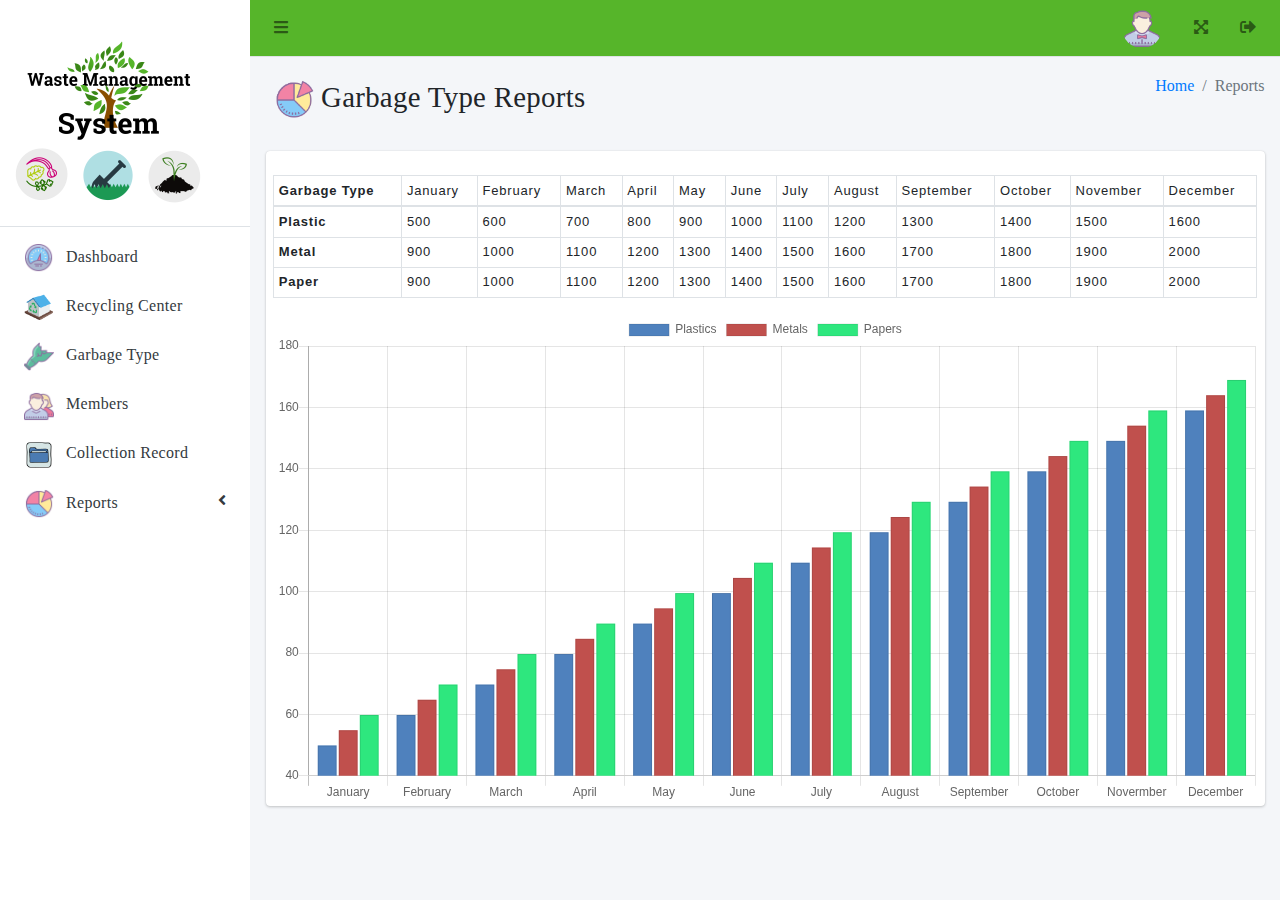
<file: admin/garbage-type-report.html>
<!DOCTYPE html>
<html lang="en">

<head>
   <meta charset="utf-8">
   <meta name="viewport" content="width=device-width, initial-scale=1">
   <link rel="icon" href="../asset/img/icon.png">
      <title>Plastic-Waste-Management-System</title>
   <!-- Font Awesome -->
   <link rel="stylesheet" href="../asset/fontawesome/css/all.min.css">
   <link rel="stylesheet" href="../asset/css/adminlte.min.css">
   <link rel="stylesheet" href="../asset/css/style.css">
   <link rel="stylesheet" href="../asset/tables/datatables-bs4/css/dataTables.bootstrap4.min.css">
   <style type="text/css">
      table tr td {
         padding: 0.3rem !important;
      }
      table tr td p{
         margin-top: -0.8rem !important;
         margin-bottom: -0.8rem !important;
         font-size: 0.9rem;
      }
      td a.btn{
         font-size: 0.7rem;
      }
   </style>
</head>

<body class="hold-transition sidebar-mini layout-fixed">
   <div class="wrapper">
      <nav class="main-header navbar navbar-expand navbar-light" style="background-color: rgb(86,181,42)">
         <!-- Left navbar links -->
         <ul class="navbar-nav">
            <li class="nav-item">
               <a class="nav-link" data-widget="pushmenu" href="#" role="button"><i class="fas fa-bars"></i></a>
            </li>
         </ul>
         <ul class="navbar-nav ml-auto">
            <li class="nav-item">
               <a class="nav-link" href="#" role="button">
                  <img src="../asset/img/avatar.png" class="img-circle" alt="User Image" width="40" style="margin-top: -8px;">
               </a>
            </li>
            <li class="nav-item">
               <a class="nav-link" data-widget="fullscreen" href="#" role="button">
                  <i class="fas fa-expand-arrows-alt"></i>
               </a>
            </li>
            <li class="nav-item">
               <a class="nav-link" data-widget="fullscreen" href="../index.html">
                  <i class="fas fa-sign-out-alt"></i>
               </a>
            </li>
         </ul>
      </nav>
      <aside class="main-sidebar sidebar-light-primary">
            <!-- Brand Logo -->
            <a href="index.html" class="brand-link">
         <img src="../asset/img/logo.png" alt="DSMS Logo" width="200">
         </a>
         <div class="sidebar">
            <nav class="mt-2">
               <ul class="nav nav-pills nav-sidebar flex-column" data-widget="treeview" role="menu"
                  data-accordion="false">
                  <li class="nav-item">
                     <a href="index.html" class="nav-link">
                        <img src="../asset/img/dashboard.png" width="30">
                        <p>
                           Dashboard
                        </p>
                     </a>
                  </li>
                  <li class="nav-item">
                     <a href="recycle-center.html" class="nav-link">
                        <img src="../asset/img/recycle-center.png" width="30">
                        <p>
                           Recycling Center
                        </p>
                     </a>
                  </li>
                  <li class="nav-item">
                     <a href="garbage-type.html" class="nav-link">
                        <img src="../asset/img/garbage-type.png" width="30">
                        <p>
                           Garbage Type
                        </p>
                     </a>
                  </li>
                  <li class="nav-item">
                     <a href="member.html" class="nav-link">
                        <img src="../asset/img/member.png" width="30">
                        <p>
                           Members
                        </p>
                     </a>
                  </li>
                  <li class="nav-item">
                     <a href="records.html" class="nav-link">
                        <img src="../asset/img/records.png" width="30">
                        <p>
                           Collection Record
                        </p>
                     </a>
                  </li>
                  <li class="nav-item">
                     <a href="#" class="nav-link">
                        <img src="../asset/img/report.png" width="30">
                        <p>
                           Reports
                        </p>
                        <i class="right fas fa-angle-left"></i>
                     </a>
                     <ul class="nav nav-treeview">
                        <li class="nav-item">
                           <a href="garbage-type-report.html" class="nav-link">
                              <i class="nav-icon far fa-circle"></i>
                              <p>Garbage Type</p>
                           </a>
                        </li>
                        <li class="nav-item">
                           <a href="income-report.html" class="nav-link">
                              <i class="nav-icon far fa-circle"></i>
                              <p>Income by Center</p>
                           </a>
                        </li>
                     </ul>
                  </li>
               </ul>
            </nav>
         </div>
      </aside>
         <div class="content-wrapper">
            <!-- Content Header (Page header) -->
            <div class="content-header">
               <div class="container-fluid">
                  <div class="row mb-2">
                     <div class="col-sm-6">
                     <h1 class="m-0"><img src="../asset/img/report.png" width="40"> Garbage Type Reports</h1>
                     </div>
                     <!-- /.col -->
                     <div class="col-sm-6">
                        <ol class="breadcrumb float-sm-right">
                           <li class="breadcrumb-item"><a href="#">Home</a></li>
                           <li class="breadcrumb-item active">Reports</li>
                        </ol>
                     </div>
                  </div>
               </div>
            </div>
            <section class="content">
               <div class="container-fluid">
                  <div class="card card-info">
                     <br>
                     <div class="col-md-12">
                        <table class="table table-bordered mytable">
                           <thead>
                              <td><strong>Garbage Type</strong></td>
                              <td>January</td>
                              <td>February</td>
                              <td>March</td>
                              <td>April</td>
                              <td>May</td>
                              <td>June</td>
                              <td>July</td>
                              <td>August</td>
                              <td>September</td>
                              <td>October</td>
                              <td>November</td>
                              <td>December</td>
                           </thead>
                           <tbody>
                              <tr>
                                 <td><strong>Plastic</strong></td>
                                 <td>500</td>
                                 <td>600</td>
                                 <td>700</td>
                                 <td>800</td>
                                 <td>900</td>
                                 <td>1000</td>
                                 <td>1100</td>
                                 <td>1200</td>
                                 <td>1300</td>
                                 <td>1400</td>
                                 <td>1500</td>
                                 <td>1600</td>
                              </tr>
                              <tr>
                                 <td><strong>Metal</strong></td>
                                 <td>900</td>
                                 <td>1000</td>
                                 <td>1100</td>
                                 <td>1200</td>
                                 <td>1300</td>
                                 <td>1400</td>
                                 <td>1500</td>
                                 <td>1600</td>
                                 <td>1700</td>
                                 <td>1800</td>
                                 <td>1900</td>
                                 <td>2000</td>
                              </tr>
                              <tr>
                                 <td><strong>Paper</strong></td>
                                 <td>900</td>
                                 <td>1000</td>
                                 <td>1100</td>
                                 <td>1200</td>
                                 <td>1300</td>
                                 <td>1400</td>
                                 <td>1500</td>
                                 <td>1600</td>
                                 <td>1700</td>
                                 <td>1800</td>
                                 <td>1900</td>
                                 <td>2000</td>
                              </tr>
                           </tbody>
                        </table>
                     </div>
                     <div class="col-md-12">
                     <canvas id="bargraph"></canvas>
                     </div>
                  </div>
               </div>
               <!-- /.container-fluid -->
            </section>
            <!-- /.content -->
         </div>
         <!-- /.content-wrapper -->
      </div>
      <!-- ./wrapper -->
      <!-- jQuery -->
      <script src="../asset/jquery/jquery.min.js"></script>
      <script src="../asset/js/bootstrap.bundle.min.js"></script>
      <script src="../asset/js/adminlte.js"></script>
      <!-- DataTables  & Plugins -->
      <script src="../asset/tables/datatables/jquery.dataTables.min.js"></script>
      <script src="../asset/tables/datatables-bs4/js/dataTables.bootstrap4.min.js"></script>
      <script src="../asset/tables/datatables-responsive/js/responsive.bootstrap4.min.js"></script>
      <script src="../asset/tables/datatables-buttons/js/buttons.bootstrap4.min.js"></script>
      
   <script src="../asset/js/chart.js"></script>
   <script>
      document.addEventListener("DOMContentLoaded", function () {
         // Bar Chart
         var barChartData = {
            labels: ["January", "February", "March", "April", "May", "June", "July", "August", "September", "October", "Novermber", "December"],
            datasets: [{
               label: 'Plastics',
               backgroundColor: 'rgb(79,129,189)',
               borderWidth: 1,
               data: [50,60,70,80,90,100,110,120,130,140,150,160]
            },
            {
               label: 'Metals',
               backgroundColor: 'rgb(192,80,77)',
               borderWidth: 1,
               data: [55,65,75,85,95,105,115,125,135,145,155,165]
            },
            {
               label: 'Papers',
               backgroundColor: 'rgb(46,231,126)',
               borderWidth: 1,
               data: [60,70,80,90,100,110,120,130,140,150,160,170]
            }]
         };

         var ctx = document.getElementById('bargraph').getContext('2d');
         window.myBar = new Chart(ctx, {
            type: 'bar',
            data: barChartData,
            options: {
               responsive: true,
               legend: {
                  display: true,
               }
            }
         });

      });
   </script>
   </body>
</html>
</file>
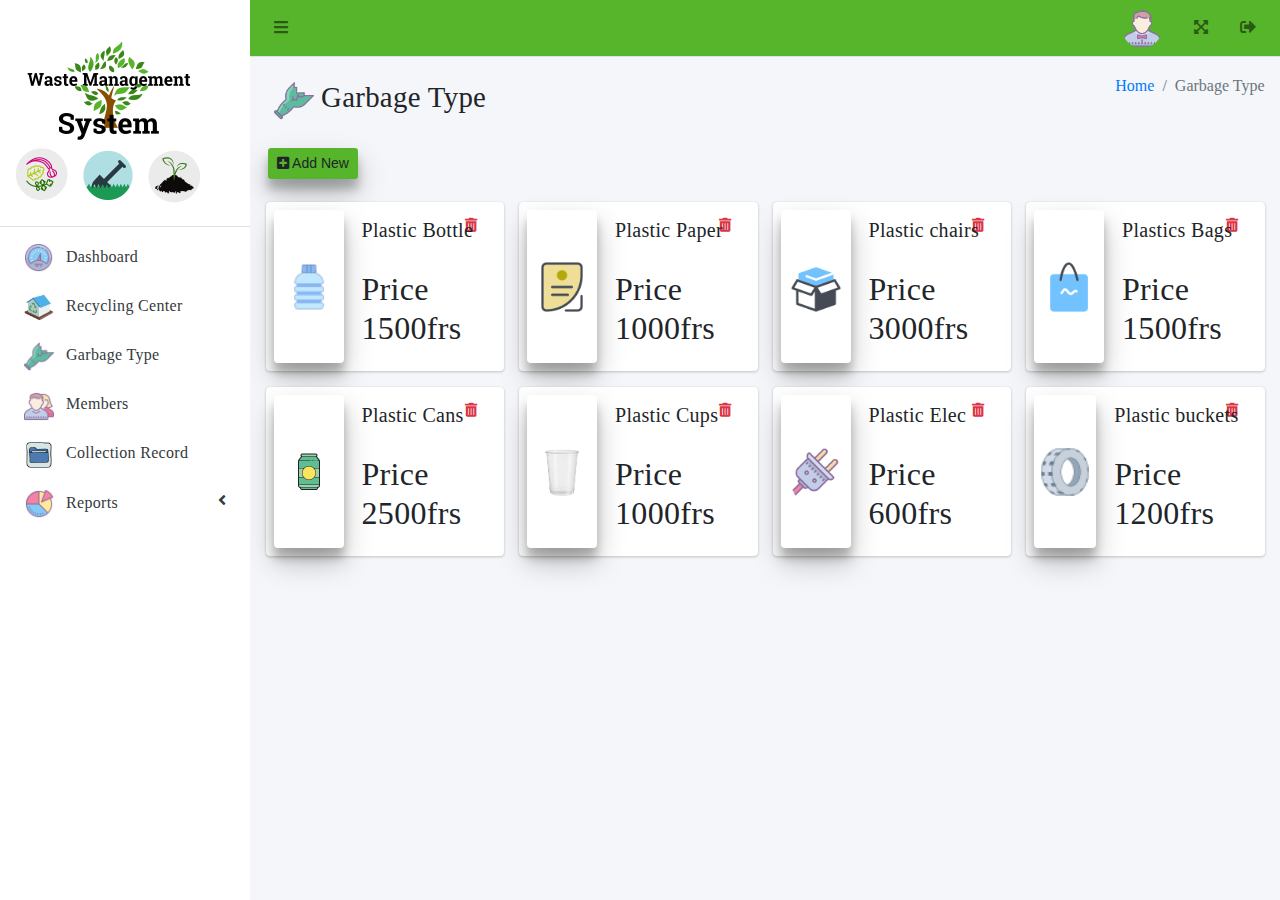
<file: admin/garbage-type.html>
<!DOCTYPE html>
<html lang="en">

<head>
   <meta charset="utf-8">
   <meta name="viewport" content="width=device-width, initial-scale=1">
   <link rel="icon" href="../asset/img/icon.png">
      <title>Plastic-Waste-Management-System</title>
   <!-- Font Awesome -->
   <link rel="stylesheet" href="../asset/fontawesome/css/all.min.css">
   <link rel="stylesheet" href="../asset/css/adminlte.min.css">
   <link rel="stylesheet" href="../asset/css/style.css">
   <link rel="stylesheet" href="../asset/tables/datatables-bs4/css/dataTables.bootstrap4.min.css">
</head>

<body class="hold-transition sidebar-mini layout-fixed">
   <div class="wrapper">
      <nav class="main-header navbar navbar-expand navbar-light" style="background-color: rgb(86,181,42)">
         <!-- Left navbar links -->
         <ul class="navbar-nav">
            <li class="nav-item">
               <a class="nav-link" data-widget="pushmenu" href="#" role="button"><i class="fas fa-bars"></i></a>
            </li>
         </ul>
         <ul class="navbar-nav ml-auto">
            <li class="nav-item">
               <a class="nav-link" href="#" role="button">
                  <img src="../asset/img/avatar.png" class="img-circle" alt="User Image" width="40" style="margin-top: -8px;">
               </a>
            </li>
            <li class="nav-item">
               <a class="nav-link" data-widget="fullscreen" href="#" role="button">
                  <i class="fas fa-expand-arrows-alt"></i>
               </a>
            </li>
            <li class="nav-item">
               <a class="nav-link" data-widget="fullscreen" href="../index.html">
                  <i class="fas fa-sign-out-alt"></i>
               </a>
            </li>
         </ul>
      </nav>
      <aside class="main-sidebar sidebar-light-primary">
            <!-- Brand Logo -->
            <a href="index.html" class="brand-link">
         <img src="../asset/img/logo.png" alt="DSMS Logo" width="200">
         </a>
         <div class="sidebar">
            <nav class="mt-2">
               <ul class="nav nav-pills nav-sidebar flex-column" data-widget="treeview" role="menu"
                  data-accordion="false">
                  <li class="nav-item">
                     <a href="index.html" class="nav-link">
                        <img src="../asset/img/dashboard.png" width="30">
                        <p>
                           Dashboard
                        </p>
                     </a>
                  </li>
                  <li class="nav-item">
                     <a href="recycle-center.html" class="nav-link">
                        <img src="../asset/img/recycle-center.png" width="30">
                        <p>
                           Recycling Center
                        </p>
                     </a>
                  </li>
                  <li class="nav-item">
                     <a href="garbage-type.html" class="nav-link">
                        <img src="../asset/img/garbage-type.png" width="30">
                        <p>
                           Garbage Type
                        </p>
                     </a>
                  </li>
                  <li class="nav-item">
                     <a href="member.html" class="nav-link">
                        <img src="../asset/img/member.png" width="30">
                        <p>
                           Members
                        </p>
                     </a>
                  </li>
                  <li class="nav-item">
                     <a href="records.html" class="nav-link">
                        <img src="../asset/img/records.png" width="30">
                        <p>
                           Collection Record
                        </p>
                     </a>
                  </li>
                  <li class="nav-item">
                     <a href="#" class="nav-link">
                        <img src="../asset/img/report.png" width="30">
                        <p>
                           Reports
                        </p>
                        <i class="right fas fa-angle-left"></i>
                     </a>
                     <ul class="nav nav-treeview">
                        <li class="nav-item">
                           <a href="garbage-type-report.html" class="nav-link">
                              <i class="nav-icon far fa-circle"></i>
                              <p>Garbage Type</p>
                           </a>
                        </li>
                        <li class="nav-item">
                           <a href="income-report.html" class="nav-link">
                              <i class="nav-icon far fa-circle"></i>
                              <p>Income by Center</p>
                           </a>
                        </li>
                     </ul>
                  </li>
               </ul>
            </nav>
         </div>
      </aside>
      <div class="content-wrapper">
         <div class="content-header">
            <div class="container-fluid">
               <div class="row mb-2">
                  <div class="col-sm-6">
                     <h1 class="m-0"><img src="../asset/img/garbage-type.png" width="40"> Garbage Type</h1>
                  </div>
                  <div class="col-sm-6">
                     <ol class="breadcrumb float-sm-right">
                        <li class="breadcrumb-item"><a href="#">Home</a></li>
                        <li class="breadcrumb-item active">Garbage Type</li>
                     </ol>
                  </div>
                  <a class="btn btn-sm elevation-4" href="#" data-toggle="modal" data-target="#add"
                     style="margin-top: 20px;margin-left: 10px;background-color: rgb(86,181,42)"><i
                        class="fa fa-plus-square"></i>
                     Add New</a>
               </div>
            </div>
         </div>
         <section class="content">
            <div class="container-fluid">
               <div class="row">
                    <div class="col-6 col-sm-6 col-md-3">
                     <div class="info-box">
                        <span class="info-box-icon text-warning elevation-4"><img src="../asset/img/bottle.png" width="50"></span>
                        <div class="info-box-content">
                           <span class="info-box-text">
                              <span class="float-sm-right"><a class="btn btn-sm" href="#" data-toggle="modal"
                                       data-target="#delete"><i
                                       class="fa fa-trash-alt text-danger"></i></a></span>
                              <h5>Plastic Bottle</h5>
                           </span>
                           <span class="info-box-number">
                              <h2>Price 1500frs</h2>
                           </span>
                        </div>
                     </div>
                  </div>
                    <div class="col-6 col-sm-6 col-md-3">
                     <div class="info-box">
                        <span class="info-box-icon text-warning elevation-4"><img src="../asset/img/paper.png" width="50"></span>
                        <div class="info-box-content">
                           <span class="info-box-text">
                              <span class="float-sm-right"><a class="btn btn-sm" href="#" data-toggle="modal"
                                       data-target="#delete"><i
                                       class="fa fa-trash-alt text-danger"></i></a></span>
                              <h5>Plastic Paper</h5>
                           </span>
                           <span class="info-box-number">
                              <h2>Price 1000frs</h2>
                           </span>
                        </div>
                     </div>
                  </div>
                    <div class="col-6 col-sm-6 col-md-3">
                     <div class="info-box">
                        <span class="info-box-icon text-warning elevation-4"><img src="../asset/img/carton.png" width="50"></span>
                        <div class="info-box-content">
                           <span class="info-box-text">
                              <span class="float-sm-right"><a class="btn btn-sm" href="#" data-toggle="modal"
                                       data-target="#delete"><i
                                       class="fa fa-trash-alt text-danger"></i></a></span>
                              <h5>Plastic chairs</h5>
                           </span>
                           <span class="info-box-number">
                              <h2>Price 3000frs</h2>
                           </span>
                        </div>
                     </div>
                  </div>
                    <div class="col-6 col-sm-6 col-md-3">
                     <div class="info-box">
                        <span class="info-box-icon text-warning elevation-4"><img src="../asset/img/plastic-bag.png" width="50"></span>
                        <div class="info-box-content">
                           <span class="info-box-text">
                              <span class="float-sm-right"><a class="btn btn-sm" href="#" data-toggle="modal"
                                       data-target="#delete"><i
                                       class="fa fa-trash-alt text-danger"></i></a></span>
                              <h5>Plastics Bags</h5>
                           </span>
                           <span class="info-box-number">
                              <h2>Price 1500frs</h2>
                           </span>
                        </div>
                     </div>
                  </div>
                    <div class="col-6 col-sm-6 col-md-3">
                     <div class="info-box">
                        <span class="info-box-icon text-warning elevation-4"><img src="../asset/img/can.png" width="50"></span>
                        <div class="info-box-content">
                           <span class="info-box-text">
                              <span class="float-sm-right"><a class="btn btn-sm" href="#" data-toggle="modal"
                                       data-target="#delete"><i
                                       class="fa fa-trash-alt text-danger"></i></a></span>
                              <h5>Plastic Cans</h5>
                           </span>
                           <span class="info-box-number">
                              <h2>Price 2500frs</h2>
                           </span>
                        </div>
                     </div>
                  </div>
                    <div class="col-6 col-sm-6 col-md-3">
                     <div class="info-box">
                        <span class="info-box-icon text-warning elevation-4"><img src="../asset/img/Plastic Cups.jpg" width="50"></span>
                        <div class="info-box-content">
                           <span class="info-box-text">
                              <span class="float-sm-right"><a class="btn btn-sm" href="#" data-toggle="modal"
                                       data-target="#delete"><i
                                       class="fa fa-trash-alt text-danger"></i></a></span>
                              <h5>Plastic Cups</h5>
                           </span>
                           <span class="info-box-number">
                              <h2>Price 1000frs</h2>
                           </span>
                        </div>
                     </div>
                  </div>
                    <div class="col-6 col-sm-6 col-md-3">
                     <div class="info-box">
                        <span class="info-box-icon text-warning elevation-4"><img src="../asset/img/electrical.png" width="50"></span>
                        <div class="info-box-content">
                           <span class="info-box-text">
                              <span class="float-sm-right"><a class="btn btn-sm" href="#" data-toggle="modal"
                                       data-target="#delete"><i
                                       class="fa fa-trash-alt text-danger"></i></a></span>
                              <h5>Plastic Elec</h5>
                           </span>
                           <span class="info-box-number">
                              <h2>Price 600frs</h2>
                           </span>
                        </div>
                     </div>
                  </div>
                    <div class="col-6 col-sm-6 col-md-3">
                     <div class="info-box">
                        <span class="info-box-icon text-warning elevation-4"><img src="../asset/img/tire.png" width="50"></span>
                        <div class="info-box-content">
                           <span class="info-box-text">
                              <span class="float-sm-right"><a class="btn btn-sm" href="#" data-toggle="modal"
                                       data-target="#delete"><i
                                       class="fa fa-trash-alt text-danger"></i></a></span>
                              <h5>Plastic buckets</h5>
                           </span>
                           <span class="info-box-number">
                              <h2>Price 1200frs</h2>
                           </span>
                        </div>
                     </div>
                  </div>
               </div>
            </div>
         </section>
      </div>
   </div>
      <div id="delete" class="modal animated rubberBand delete-modal" role="dialog">
         <div class="modal-dialog modal-dialog-centered">
            <div class="modal-content">
               <div class="modal-body text-center">
                  <img src="../asset/img/sent.png" alt="" width="50" height="46">
                  <h3>Are you sure want to delete this Item?</h3>
                  <div class="m-t-20"> 
                     <a href="#" class="btn btn-white" data-dismiss="modal">Close</a>
                     <button type="submit" class="btn btn-danger">Delete</button>
                  </div>
               </div>
            </div>
         </div>
      </div>
   <div id="add" class="modal animated rubberBand delete-modal" role="dialog">
      <div class="modal-dialog modal-dialog-centered modal-md">
         <div class="modal-content">
            <div class="modal-body text-center">
               <form>
                  <div class="card-body">
                     <div class="row">
                        <div class="col-md-12">
                           <div class="card-header">
                              <h5><img src="../asset/img/garbage-collect.png" width="40"> Garbage Information</h5>
                           </div>
                           <div class="row">
                              <div class="col-md-12">
                                 <div class="form-group">
                                    <label class="float-left">Garbage Type</label>
                                    <input type="text" class="form-control" placeholder="Garbage Type">
                                 </div>
                              </div>
                              <div class="col-md-12">
                                 <div class="form-group">
                                    <label class="float-left">Description</label>
                                    <textarea class="form-control" placeholder="Descriptions"></textarea>
                                 </div>
                              </div>
                              <div class="col-md-12">
                                 <div class="form-group">
                                    <label class="float-left">Reward</label>
                                    <input type="text" class="form-control" placeholder="Reward">
                                 </div>
                              </div>
                           </div>
                        </div>
                     </div>
                  </div>
                  <!-- /.card-body -->
                  <div class="card-footer">
                     <a href="#" class="btn btn-cancel" data-dismiss="modal">Cancel</a>
                     <button type="submit" class="btn btn-save">Save</button>
                  </div>
               </form>
            </div>
         </div>
      </div>
   </div>
   <!-- jQuery -->
   <script src="../asset/jquery/jquery.min.js"></script>
   <script src="../asset/js/bootstrap.bundle.min.js"></script>
   <script src="../asset/js/adminlte.js"></script>
   <!-- DataTables  & Plugins -->
   <script src="../asset/tables/datatables/jquery.dataTables.min.js"></script>
   <script src="../asset/tables/datatables-bs4/js/dataTables.bootstrap4.min.js"></script>
   <script src="../asset/tables/datatables-responsive/js/responsive.bootstrap4.min.js"></script>
   <script src="../asset/tables/datatables-buttons/js/buttons.bootstrap4.min.js"></script>
   <script>
      $(function () {
         $("#example1").DataTable();
      });
   </script>
</body>

</html>
</file>
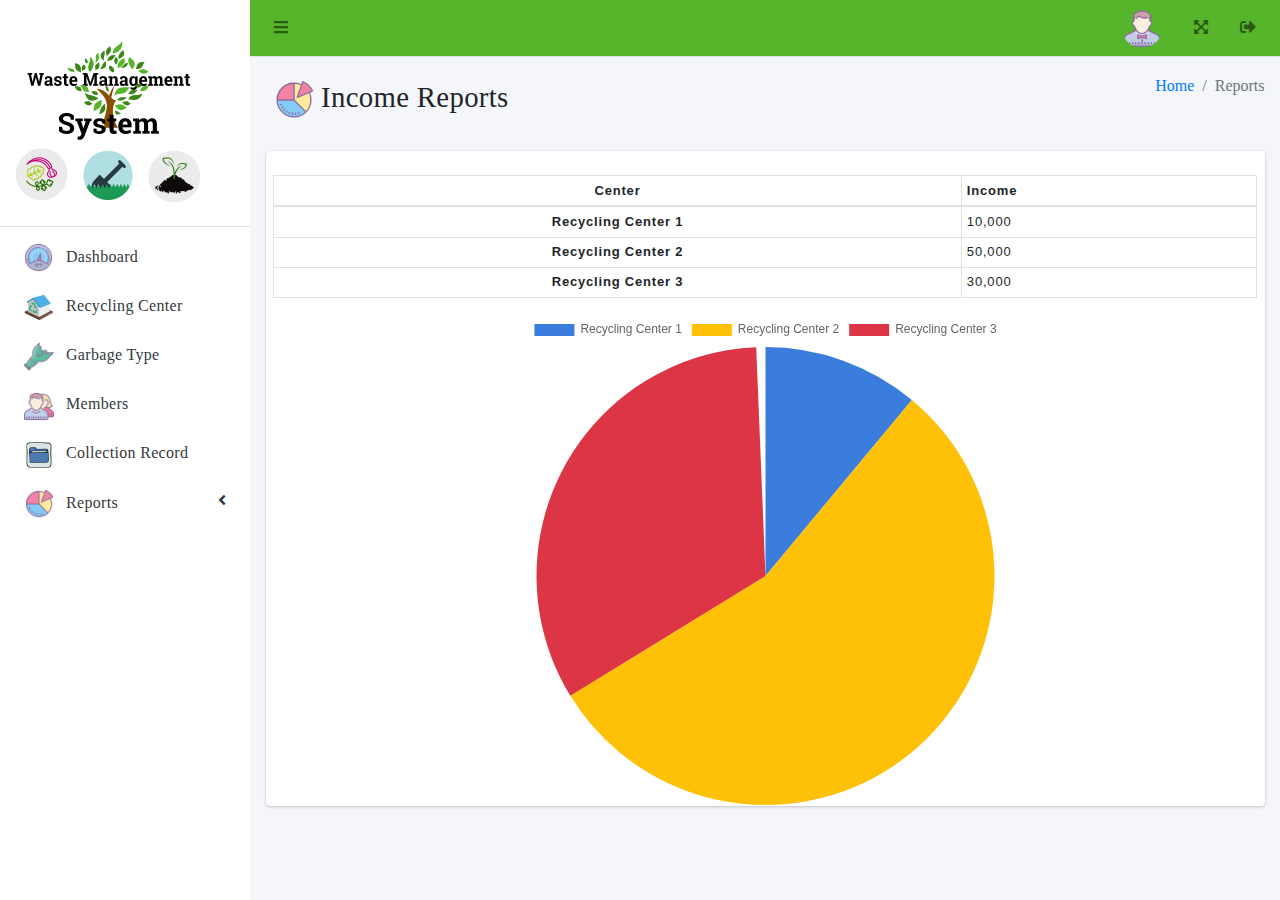
<file: admin/income-report.html>
<!DOCTYPE html>
<html lang="en">

<head>
   <meta charset="utf-8">
   <meta name="viewport" content="width=device-width, initial-scale=1">
   <link rel="icon" href="../asset/img/icon.png">
      <title>Plastic-Waste-Management-System</title>
   <!-- Font Awesome -->
   <link rel="stylesheet" href="../asset/fontawesome/css/all.min.css">
   <link rel="stylesheet" href="../asset/css/adminlte.min.css">
   <link rel="stylesheet" href="../asset/css/style.css">
   <link rel="stylesheet" href="../asset/tables/datatables-bs4/css/dataTables.bootstrap4.min.css">
   <style type="text/css">
      table tr td {
         padding: 0.3rem !important;
      }
      table tr td p{
         margin-top: -0.8rem !important;
         margin-bottom: -0.8rem !important;
         font-size: 0.9rem;
      }
      td a.btn{
         font-size: 0.7rem;
      }
   </style>
</head>

<body class="hold-transition sidebar-mini layout-fixed">
   <div class="wrapper">
      <nav class="main-header navbar navbar-expand navbar-light" style="background-color: rgb(86,181,42)">
         <!-- Left navbar links -->
         <ul class="navbar-nav">
            <li class="nav-item">
               <a class="nav-link" data-widget="pushmenu" href="#" role="button"><i class="fas fa-bars"></i></a>
            </li>
         </ul>
         <ul class="navbar-nav ml-auto">
            <li class="nav-item">
               <a class="nav-link" href="#" role="button">
                  <img src="../asset/img/avatar.png" class="img-circle" alt="User Image" width="40" style="margin-top: -8px;">
               </a>
            </li>
            <li class="nav-item">
               <a class="nav-link" data-widget="fullscreen" href="#" role="button">
                  <i class="fas fa-expand-arrows-alt"></i>
               </a>
            </li>
            <li class="nav-item">
               <a class="nav-link" data-widget="fullscreen" href="../index.html">
                  <i class="fas fa-sign-out-alt"></i>
               </a>
            </li>
         </ul>
      </nav>
      <aside class="main-sidebar sidebar-light-primary">
            <!-- Brand Logo -->
            <a href="index.html" class="brand-link">
         <img src="../asset/img/logo.png" alt="DSMS Logo" width="200">
         </a>
         <div class="sidebar">
            <nav class="mt-2">
               <ul class="nav nav-pills nav-sidebar flex-column" data-widget="treeview" role="menu"
                  data-accordion="false">
                  <li class="nav-item">
                     <a href="index.html" class="nav-link">
                        <img src="../asset/img/dashboard.png" width="30">
                        <p>
                           Dashboard
                        </p>
                     </a>
                  </li>
                  <li class="nav-item">
                     <a href="recycle-center.html" class="nav-link">
                        <img src="../asset/img/recycle-center.png" width="30">
                        <p>
                           Recycling Center
                        </p>
                     </a>
                  </li>
                  <li class="nav-item">
                     <a href="garbage-type.html" class="nav-link">
                        <img src="../asset/img/garbage-type.png" width="30">
                        <p>
                           Garbage Type
                        </p>
                     </a>
                  </li>
                  <li class="nav-item">
                     <a href="member.html" class="nav-link">
                        <img src="../asset/img/member.png" width="30">
                        <p>
                           Members
                        </p>
                     </a>
                  </li>
                  <li class="nav-item">
                     <a href="records.html" class="nav-link">
                        <img src="../asset/img/records.png" width="30">
                        <p>
                           Collection Record
                        </p>
                     </a>
                  </li>
                  <li class="nav-item">
                     <a href="#" class="nav-link">
                        <img src="../asset/img/report.png" width="30">
                        <p>
                           Reports
                        </p>
                        <i class="right fas fa-angle-left"></i>
                     </a>
                     <ul class="nav nav-treeview">
                        <li class="nav-item">
                           <a href="garbage-type-report.html" class="nav-link">
                              <i class="nav-icon far fa-circle"></i>
                              <p>Garbage Type</p>
                           </a>
                        </li>
                        <li class="nav-item">
                           <a href="income-report.html" class="nav-link">
                              <i class="nav-icon far fa-circle"></i>
                              <p>Income by Center</p>
                           </a>
                        </li>
                     </ul>
                  </li>
               </ul>
            </nav>
         </div>
      </aside>
         <div class="content-wrapper">
            <!-- Content Header (Page header) -->
            <div class="content-header">
               <div class="container-fluid">
                  <div class="row mb-2">
                     <div class="col-sm-6">
                     <h1 class="m-0"><img src="../asset/img/report.png" width="40"> Income Reports</h1>
                     </div>
                     <!-- /.col -->
                     <div class="col-sm-6">
                        <ol class="breadcrumb float-sm-right">
                           <li class="breadcrumb-item"><a href="#">Home</a></li>
                           <li class="breadcrumb-item active">Reports</li>
                        </ol>
                     </div>
                  </div>
               </div>
            </div>
            <section class="content">
               <div class="container-fluid">
                  <div class="card card-info">
                     <br>
                     <div class="col-md-12">
                        <table class="table table-bordered mytable">
                           <thead>
                              <td class="text-center"><strong>Center</strong></td>
                              <td><strong>Income</strong></td>
                           </thead>
                           <tbody>
                              <tr>
                                 <td class="text-center"><strong>Recycling Center 1</strong></td>
                                 <td>10,000</td>
                              </tr>
                              <tr>
                                 <td class="text-center"><strong>Recycling Center 2</strong></td>
                                 <td>50,000</td>
                              </tr>
                              <tr>
                                 <td class="text-center"><strong>Recycling Center 3</strong></td>
                                 <td>30,000</td>
                              </tr>
                           </tbody>
                        </table>
                     </div>
                     <div class="col-md-12">
                        <canvas id="chartjs-pie"></canvas>
                     </div>
                  </div>
               </div>
               <!-- /.container-fluid -->
            </section>
            <!-- /.content -->
         </div>
         <!-- /.content-wrapper -->
      </div>
      <!-- ./wrapper -->
      <!-- jQuery -->
      <script src="../asset/jquery/jquery.min.js"></script>
      <script src="../asset/js/bootstrap.bundle.min.js"></script>
      <script src="../asset/js/adminlte.js"></script>
      <!-- DataTables  & Plugins -->
      <script src="../asset/tables/datatables/jquery.dataTables.min.js"></script>
      <script src="../asset/tables/datatables-bs4/js/dataTables.bootstrap4.min.js"></script>
      <script src="../asset/tables/datatables-responsive/js/responsive.bootstrap4.min.js"></script>
      <script src="../asset/tables/datatables-buttons/js/buttons.bootstrap4.min.js"></script>
      
  <script src="../asset/js/chart.js"></script>
  <script>
    document.addEventListener("DOMContentLoaded", function() {
      // Pie chart
      new Chart(document.getElementById("chartjs-pie"), {
        type: "pie",
        data: {
          labels: ["Recycling Center 1", "Recycling Center 2", "Recycling Center 3"],
          datasets: [{
            data: [10000, 50000, 30000],
            backgroundColor: [
              window.theme.primary,
              window.theme.warning,
              window.theme.danger,
            ],
            borderColor: "transparent"
          }]
        },
        options: {
          maintainAspectRatio: true,
          legend: {
            display: true
          }
        }
      });
    });
  </script>
   </body>
</html>
</file>
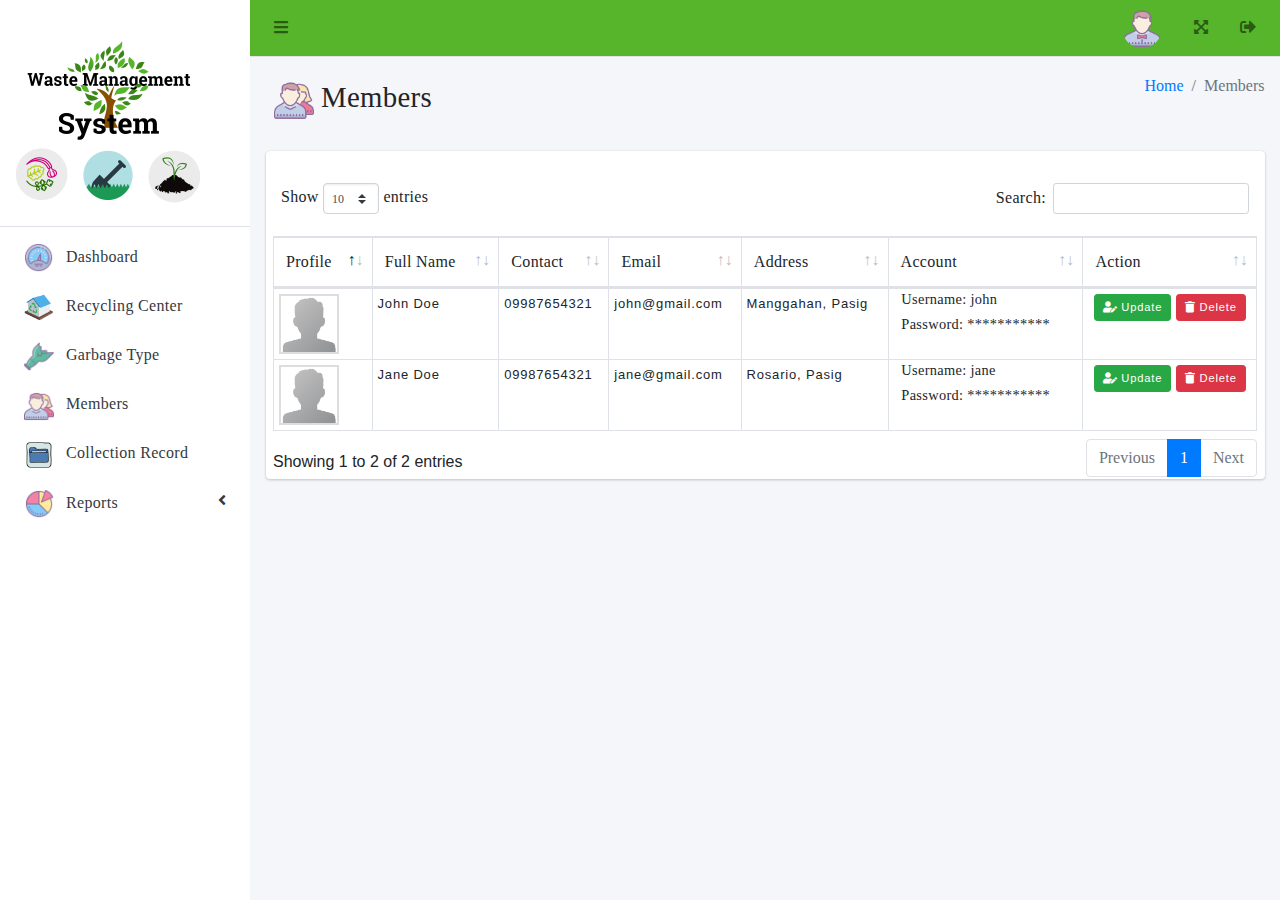
<file: admin/member.html>
<!DOCTYPE html>
<html lang="en">

<head>
   <meta charset="utf-8">
   <meta name="viewport" content="width=device-width, initial-scale=1">
   <link rel="icon" href="../asset/img/icon.png">
      <title>Plastic-Waste-Management-System</title>
   <!-- Font Awesome -->
   <link rel="stylesheet" href="../asset/fontawesome/css/all.min.css">
   <link rel="stylesheet" href="../asset/css/adminlte.min.css">
   <link rel="stylesheet" href="../asset/css/style.css">
   <link rel="stylesheet" href="../asset/tables/datatables-bs4/css/dataTables.bootstrap4.min.css">
  
   <style type="text/css">
      table tr td {
         padding: 0.3rem !important;
      }
      table tr td p{
         margin-top: -0.8rem !important;
         margin-bottom: -0.8rem !important;
         font-size: 0.9rem;
      }
      td a.btn{
         font-size: 0.7rem;
      }
   </style>
</head>

<body class="hold-transition sidebar-mini layout-fixed">
   <div class="wrapper">
      <nav class="main-header navbar navbar-expand navbar-light" style="background-color: rgb(86,181,42)">
         <!-- Left navbar links -->
         <ul class="navbar-nav">
            <li class="nav-item">
               <a class="nav-link" data-widget="pushmenu" href="#" role="button"><i class="fas fa-bars"></i></a>
            </li>
         </ul>
         <ul class="navbar-nav ml-auto">
            <li class="nav-item">
               <a class="nav-link" href="#" role="button">
                  <img src="../asset/img/avatar.png" class="img-circle" alt="User Image" width="40" style="margin-top: -8px;">
               </a>
            </li>
            <li class="nav-item">
               <a class="nav-link" data-widget="fullscreen" href="#" role="button">
                  <i class="fas fa-expand-arrows-alt"></i>
               </a>
            </li>
            <li class="nav-item">
               <a class="nav-link" data-widget="fullscreen" href="../index.html">
                  <i class="fas fa-sign-out-alt"></i>
               </a>
            </li>
         </ul>
      </nav>
      <aside class="main-sidebar sidebar-light-primary">
            <!-- Brand Logo -->
            <a href="index.html" class="brand-link">
         <img src="../asset/img/logo.png" alt="DSMS Logo" width="200">
         </a>
         <div class="sidebar">
            <nav class="mt-2">
               <ul class="nav nav-pills nav-sidebar flex-column" data-widget="treeview" role="menu"
                  data-accordion="false">
                  <li class="nav-item">
                     <a href="index.html" class="nav-link">
                        <img src="../asset/img/dashboard.png" width="30">
                        <p>
                           Dashboard
                        </p>
                     </a>
                  </li>
                  <li class="nav-item">
                     <a href="recycle-center.html" class="nav-link">
                        <img src="../asset/img/recycle-center.png" width="30">
                        <p>
                           Recycling Center
                        </p>
                     </a>
                  </li>
                  <li class="nav-item">
                     <a href="garbage-type.html" class="nav-link">
                        <img src="../asset/img/garbage-type.png" width="30">
                        <p>
                           Garbage Type
                        </p>
                     </a>
                  </li>
                  <li class="nav-item">
                     <a href="member.html" class="nav-link">
                        <img src="../asset/img/member.png" width="30">
                        <p>
                           Members
                        </p>
                     </a>
                  </li>
                  <li class="nav-item">
                     <a href="records.html" class="nav-link">
                        <img src="../asset/img/records.png" width="30">
                        <p>
                           Collection Record
                        </p>
                     </a>
                  </li>
                  <li class="nav-item">
                     <a href="#" class="nav-link">
                        <img src="../asset/img/report.png" width="30">
                        <p>
                           Reports
                        </p>
                        <i class="right fas fa-angle-left"></i>
                     </a>
                     <ul class="nav nav-treeview">
                        <li class="nav-item">
                           <a href="garbage-type-report.html" class="nav-link">
                              <i class="nav-icon far fa-circle"></i>
                              <p>Garbage Type</p>
                           </a>
                        </li>
                        <li class="nav-item">
                           <a href="income-report.html" class="nav-link">
                              <i class="nav-icon far fa-circle"></i>
                              <p>Income by Center</p>
                           </a>
                        </li>
                     </ul>
                  </li>
               </ul>
            </nav>
         </div>
      </aside>
         <div class="content-wrapper">
            <!-- Content Header (Page header) -->
            <div class="content-header">
               <div class="container-fluid">
                  <div class="row mb-2">
                     <div class="col-sm-6">
                     <h1 class="m-0"><img src="../asset/img/member.png" width="40"> Members</h1>
                     </div>
                     <!-- /.col -->
                     <div class="col-sm-6">
                        <ol class="breadcrumb float-sm-right">
                           <li class="breadcrumb-item"><a href="#">Home</a></li>
                           <li class="breadcrumb-item active">Members</li>
                        </ol>
                     </div>
                  </div>
               </div>
            </div>
            <section class="content">
               <div class="container-fluid">
                  <div class="card card-info">
                     <br>
                     <div class="col-md-12">
                        <div class="table-responsive-mobile">
                           <table id="example1" class="table table-bordered">
                              <thead>
                                 <tr>
                                    <th>Profile</th>
                                    <th>Full Name</th>
                                    <th>Contact</th>
                                    <th>Email</th>
                                    <th>Address</th>
                                    <th>Account</th>
                                    <th>Action</th>
                                 </tr>
                              </thead>
                              <tbody>
                                 <tr>
                                    <td><img src="../asset/img/profile.png" width="60" style="border: 2px solid #ddd"></td>
                                    <td>John Doe</td>
                                    <td>09987654321</td>
                                    <td>john@gmail.com</td>
                                    <td>Manggahan, Pasig</td>
                                    <td>
                                       <p class="info">Username: <b>john</b></p>
                                       <p class="info">Password: <b>***********</b></p>
                                    </td>
                                    <td class="text-center">
                                       <a class="btn btn-sm btn-success" href="#" data-toggle="modal"
                                          data-target="#edit"><i
                                          class="fa fa-user-edit"></i> Update</a>
                                       <a class="btn btn-sm btn-danger" href="#" data-toggle="modal"
                                          data-target="#delete"><i
                                          class="fa fa-trash"></i> Delete</a>
                                    </td>
                                 </tr>
                                 <tr>
                                    <td><img src="../asset/img/profile.png" width="60" style="border: 2px solid #ddd"></td>
                                    <td>Jane Doe</td>
                                    <td>09987654321</td>
                                    <td>jane@gmail.com</td>
                                    <td>Rosario, Pasig</td>
                                    <td>
                                       <p class="info">Username: <b>jane</b></p>
                                       <p class="info">Password: <b>***********</b></p>
                                    </td>
                                    <td class="text-center">
                                       <a class="btn btn-sm btn-success" href="#" data-toggle="modal"
                                          data-target="#edit"><i
                                          class="fa fa-user-edit"></i> Update</a>
                                       <a class="btn btn-sm btn-danger" href="#" data-toggle="modal"
                                          data-target="#delete"><i
                                          class="fa fa-trash"></i> Delete</a>
                                    </td>
                                 </tr>
                              </tbody>
                           </table>
                        </div>
                     </div>
                  </div>
               </div>
               <!-- /.container-fluid -->
            </section>
            <!-- /.content -->
         </div>
         <!-- /.content-wrapper -->
      </div>
      <!-- ./wrapper -->
      <div id="delete" class="modal animated rubberBand delete-modal" role="dialog">
         <div class="modal-dialog modal-dialog-centered">
            <div class="modal-content">
               <div class="modal-body text-center">
                  <img src="../asset/img/sent.png" alt="" width="50" height="46">
                  <h3>Are you sure want to delete this Member?</h3>
                  <div class="m-t-20"> 
                     <a href="#" class="btn btn-white" data-dismiss="modal">Close</a>
                     <button type="submit" class="btn btn-danger">Delete</button>
                  </div>
               </div>
            </div>
         </div>
      </div>
      <div id="edit" class="modal animated rubberBand delete-modal" role="dialog">
         <div class="modal-dialog modal-dialog-centered modal-md">
            <div class="modal-content">
               <div class="modal-body text-center">
                <form>
                     <div class="card-body">
                        <div class="row">
                           <div class="col-md-12">
                              <div class="card-header">
                              <h5><img src="../asset/img/member.png" width="40"> Member Information</h5>
                              </div>
                              <div class="row">
                                    <div class="col-md-12">
                                       <div class="form-group">
                                          <label>Account Status</label>
                                          <select class="form-control">
                                             <option>Active</option>
                                             <option>Inactive</option>
                                          </select>
                                       </div>
                                    </div>
                        </div>
                     </div>
                     <!-- /.card-body -->
                     <div class="card-footer">
                        <a href="#" class="btn btn-danger" data-dismiss="modal">Close</a>
                        <button type="submit" class="btn btn-primary">Save</button>
                     </div>
                  </form>
               </div>
            </div>
         </div>
      </div>
      <!-- jQuery -->
      <script src="../asset/jquery/jquery.min.js"></script>
      <script src="../asset/js/bootstrap.bundle.min.js"></script>
      <script src="../asset/js/adminlte.js"></script>
      <!-- DataTables  & Plugins -->
      <script src="../asset/tables/datatables/jquery.dataTables.min.js"></script>
      <script src="../asset/tables/datatables-bs4/js/dataTables.bootstrap4.min.js"></script>
      <script src="../asset/tables/datatables-responsive/js/responsive.bootstrap4.min.js"></script>
      <script src="../asset/tables/datatables-buttons/js/buttons.bootstrap4.min.js"></script>
      <script>
         $(function () {
           $("#example1").DataTable();
         });
      </script>
   </body>
</html>
</file>
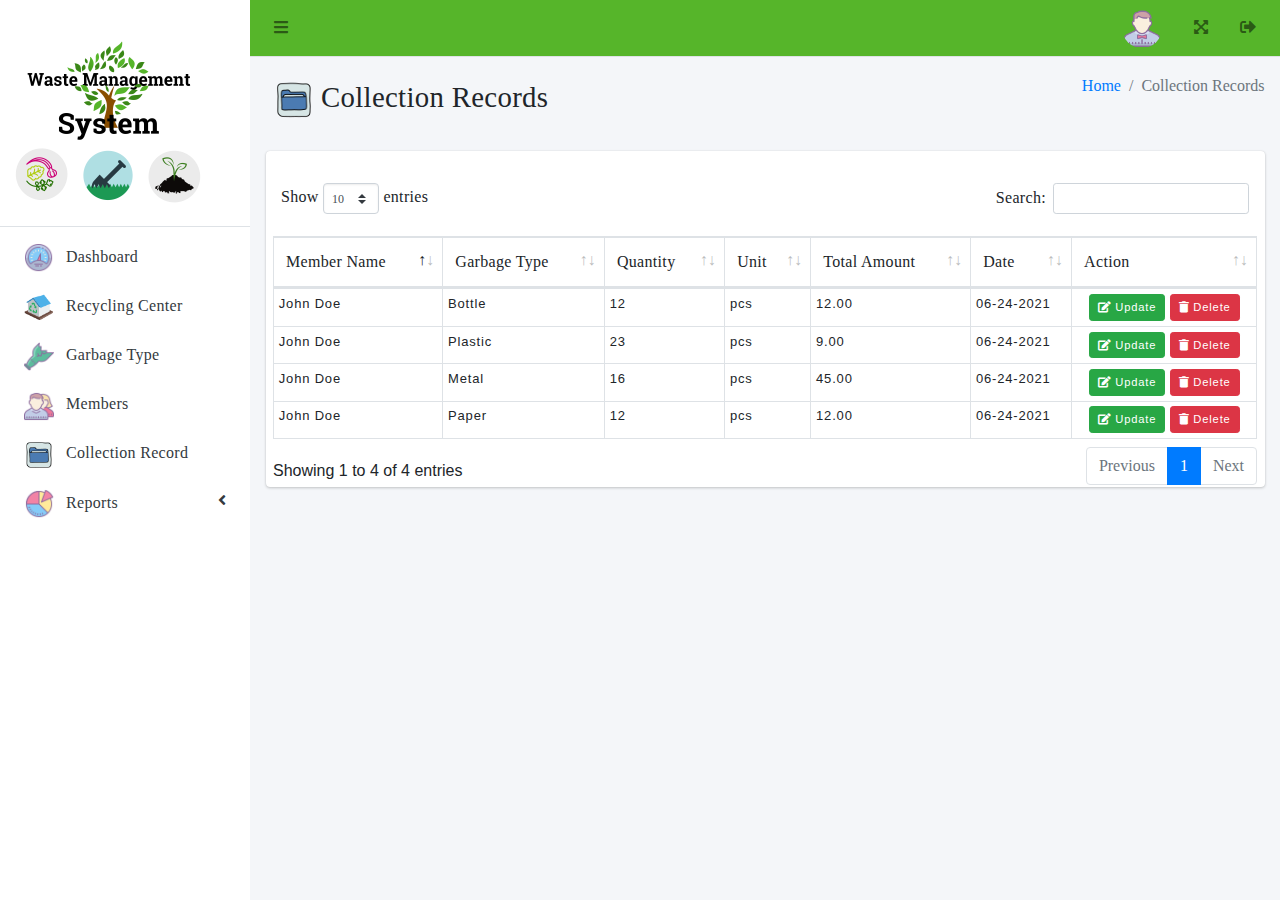
<file: admin/records.html>
<!DOCTYPE html>
<html lang="en">

<head>
   <meta charset="utf-8">
   <meta name="viewport" content="width=device-width, initial-scale=1">
   <link rel="icon" href="../asset/img/icon.png">
      <title>Plastic-Waste-Management-System</title>
   <!-- Font Awesome -->
   <link rel="stylesheet" href="../asset/fontawesome/css/all.min.css">
   <link rel="stylesheet" href="../asset/css/adminlte.min.css">
   <link rel="stylesheet" href="../asset/css/style.css">
   <link rel="stylesheet" href="../asset/tables/datatables-bs4/css/dataTables.bootstrap4.min.css">
   <style type="text/css">
      table tr td {
         padding: 0.3rem !important;
      }
      table tr td p{
         margin-top: -0.8rem !important;
         margin-bottom: -0.8rem !important;
         font-size: 0.9rem;
      }
      td a.btn{
         font-size: 0.7rem;
      }
   </style>
</head>

<body class="hold-transition sidebar-mini layout-fixed">
   <div class="wrapper">
      <nav class="main-header navbar navbar-expand navbar-light" style="background-color: rgb(86,181,42)">
         <!-- Left navbar links -->
         <ul class="navbar-nav">
            <li class="nav-item">
               <a class="nav-link" data-widget="pushmenu" href="#" role="button"><i class="fas fa-bars"></i></a>
            </li>
         </ul>
         <ul class="navbar-nav ml-auto">
            <li class="nav-item">
               <a class="nav-link" href="#" role="button">
                  <img src="../asset/img/avatar.png" class="img-circle" alt="User Image" width="40" style="margin-top: -8px;">
               </a>
            </li>
            <li class="nav-item">
               <a class="nav-link" data-widget="fullscreen" href="#" role="button">
                  <i class="fas fa-expand-arrows-alt"></i>
               </a>
            </li>
            <li class="nav-item">
               <a class="nav-link" data-widget="fullscreen" href="../index.html">
                  <i class="fas fa-sign-out-alt"></i>
               </a>
            </li>
         </ul>
      </nav>
      <aside class="main-sidebar sidebar-light-primary">
            <!-- Brand Logo -->
            <a href="index.html" class="brand-link">
         <img src="../asset/img/logo.png" alt="DSMS Logo" width="200">
         </a>
         <div class="sidebar">
            <nav class="mt-2">
               <ul class="nav nav-pills nav-sidebar flex-column" data-widget="treeview" role="menu"
                  data-accordion="false">
                  <li class="nav-item">
                     <a href="index.html" class="nav-link">
                        <img src="../asset/img/dashboard.png" width="30">
                        <p>
                           Dashboard
                        </p>
                     </a>
                  </li>
                  <li class="nav-item">
                     <a href="recycle-center.html" class="nav-link">
                        <img src="../asset/img/recycle-center.png" width="30">
                        <p>
                           Recycling Center
                        </p>
                     </a>
                  </li>
                  <li class="nav-item">
                     <a href="garbage-type.html" class="nav-link">
                        <img src="../asset/img/garbage-type.png" width="30">
                        <p>
                           Garbage Type
                        </p>
                     </a>
                  </li>
                  <li class="nav-item">
                     <a href="member.html" class="nav-link">
                        <img src="../asset/img/member.png" width="30">
                        <p>
                           Members
                        </p>
                     </a>
                  </li>
                  <li class="nav-item">
                     <a href="records.html" class="nav-link">
                        <img src="../asset/img/records.png" width="30">
                        <p>
                           Collection Record
                        </p>
                     </a>
                  </li>
                  <li class="nav-item">
                     <a href="#" class="nav-link">
                        <img src="../asset/img/report.png" width="30">
                        <p>
                           Reports
                        </p>
                        <i class="right fas fa-angle-left"></i>
                     </a>
                     <ul class="nav nav-treeview">
                        <li class="nav-item">
                           <a href="garbage-type-report.html" class="nav-link">
                              <i class="nav-icon far fa-circle"></i>
                              <p>Garbage Type</p>
                           </a>
                        </li>
                        <li class="nav-item">
                           <a href="income-report.html" class="nav-link">
                              <i class="nav-icon far fa-circle"></i>
                              <p>Income by Center</p>
                           </a>
                        </li>
                     </ul>
                  </li>
               </ul>
            </nav>
         </div>
      </aside>
         <div class="content-wrapper">
            <!-- Content Header (Page header) -->
            <div class="content-header">
               <div class="container-fluid">
                  <div class="row mb-2">
                     <div class="col-sm-6">
                     <h1 class="m-0"><img src="../asset/img/records.png" width="40"> Collection Records</h1>
                     </div>
                     <!-- /.col -->
                     <div class="col-sm-6">
                        <ol class="breadcrumb float-sm-right">
                           <li class="breadcrumb-item"><a href="#">Home</a></li>
                           <li class="breadcrumb-item active">Collection Records</li>
                        </ol>
                     </div>
                  </div>
               </div>
            </div>
            <section class="content">
               <div class="container-fluid">
                  <div class="card card-info">
                     <br>
                     <div class="col-md-12">
                        <table id="example1" class="table table-bordered">
                           <thead>
                              <tr>
                                 <th>Member Name</th>
                                 <th>Garbage Type</th>
                                 <th>Quantity</th>
                                 <th>Unit</th>
                                 <th>Total Amount</th>
                                 <th>Date</th>
                                 <th>Action</th>
                              </tr>
                           </thead>
                           <tbody>
                              <tr>
                                 <td>John Doe</td>
                                 <td>Bottle</td>
                                 <td>12</td>
                                 <td>pcs</td>
                                 <td>12.00</td>
                                 <td>06-24-2021</td>
                                 <td class="text-center">
                                    <a class="btn btn-sm btn-success" href="#" data-toggle="modal"
                                       data-target="#edit"><i
                                       class="fa fa-edit"></i> Update</a>
                                    <a class="btn btn-sm btn-danger" href="#" data-toggle="modal"
                                       data-target="#delete"><i
                                       class="fa fa-trash"></i> Delete</a>
                                 </td>
                              </tr>
                              <tr>
                                 <td>John Doe</td>
                                 <td>Plastic</td>
                                 <td>23</td>
                                 <td>pcs</td>
                                 <td>9.00</td>
                                 <td>06-24-2021</td>
                                 <td class="text-center">
                                    <a class="btn btn-sm btn-success" href="#" data-toggle="modal"
                                       data-target="#edit"><i
                                       class="fa fa-edit"></i> Update</a>
                                    <a class="btn btn-sm btn-danger" href="#" data-toggle="modal"
                                       data-target="#delete"><i
                                       class="fa fa-trash"></i> Delete</a>
                                 </td>
                              </tr>
                              <tr>
                                 <td>John Doe</td>
                                 <td>Metal</td>
                                 <td>16</td>
                                 <td>pcs</td>
                                 <td>45.00</td>
                                 <td>06-24-2021</td>
                                 <td class="text-center">
                                    <a class="btn btn-sm btn-success" href="#" data-toggle="modal"
                                       data-target="#edit"><i
                                       class="fa fa-edit"></i> Update</a>
                                    <a class="btn btn-sm btn-danger" href="#" data-toggle="modal"
                                       data-target="#delete"><i
                                       class="fa fa-trash"></i> Delete</a>
                                 </td>
                              </tr>
                              <tr>
                                 <td>John Doe</td>
                                 <td>Paper</td>
                                 <td>12</td>
                                 <td>pcs</td>
                                 <td>12.00</td>
                                 <td>06-24-2021</td>
                                 <td class="text-center">
                                    <a class="btn btn-sm btn-success" href="#" data-toggle="modal"
                                       data-target="#edit"><i
                                       class="fa fa-edit"></i> Update</a>
                                    <a class="btn btn-sm btn-danger" href="#" data-toggle="modal"
                                       data-target="#delete"><i
                                       class="fa fa-trash"></i> Delete</a>
                                 </td>
                              </tr>
                           </tbody>
                        </table>
                     </div>
                  </div>
               </div>
               <!-- /.container-fluid -->
            </section>
            <!-- /.content -->
         </div>
         <!-- /.content-wrapper -->
      </div>
      <!-- ./wrapper -->
      <div id="delete" class="modal animated rubberBand delete-modal" role="dialog">
         <div class="modal-dialog modal-dialog-centered">
            <div class="modal-content">
               <div class="modal-body text-center">
                  <img src="../asset/img/sent.png" alt="" width="50" height="46">
                  <h3>Are you sure want to delete this Member?</h3>
                  <div class="m-t-20"> 
                     <a href="#" class="btn btn-white" data-dismiss="modal">Close</a>
                     <button type="submit" class="btn btn-danger">Delete</button>
                  </div>
               </div>
            </div>
         </div>
      </div>
      <div id="edit" class="modal animated rubberBand delete-modal" role="dialog">
         <div class="modal-dialog modal-dialog-centered modal-md">
            <div class="modal-content">
               <div class="modal-body text-center">
                <form>
                     <div class="card-body">
                        <div class="row">
                           <div class="col-md-12">
                              <div class="card-header">
                              <h5><img src="../asset/img/member.png" width="40"> Member Information</h5>
                              </div>
                              <div class="row">
                                    <div class="col-md-12">
                                       <div class="form-group">
                                          <label>Account Status</label>
                                          <select class="form-control">
                                             <option>Active</option>
                                             <option>Inactive</option>
                                          </select>
                                       </div>
                                    </div>
                        </div>
                     </div>
                     <!-- /.card-body -->
                     <div class="card-footer">
                        <a href="#" class="btn btn-danger" data-dismiss="modal">Close</a>
                        <button type="submit" class="btn btn-primary">Save</button>
                     </div>
                  </form>
               </div>
            </div>
         </div>
      </div>
      <!-- jQuery -->
      <script src="../asset/jquery/jquery.min.js"></script>
      <script src="../asset/js/bootstrap.bundle.min.js"></script>
      <script src="../asset/js/adminlte.js"></script>
      <!-- DataTables  & Plugins -->
      <script src="../asset/tables/datatables/jquery.dataTables.min.js"></script>
      <script src="../asset/tables/datatables-bs4/js/dataTables.bootstrap4.min.js"></script>
      <script src="../asset/tables/datatables-responsive/js/responsive.bootstrap4.min.js"></script>
      <script src="../asset/tables/datatables-buttons/js/buttons.bootstrap4.min.js"></script>
      <script>
         $(function () {
           $("#example1").DataTable();
         });
      </script>
   </body>
</html>
</file>
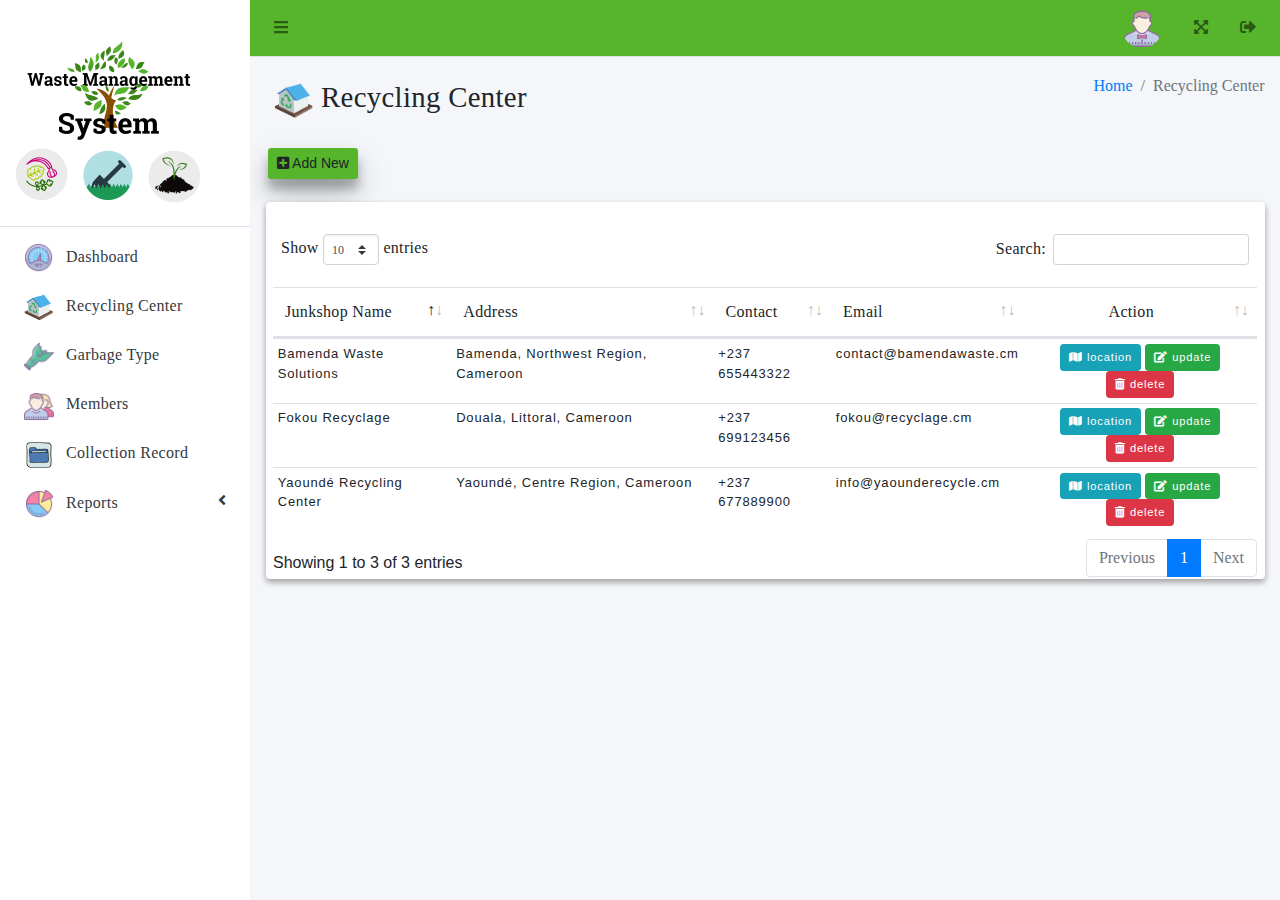
<file: admin/recycle-center.html>
<!DOCTYPE html>
<html lang="en">

<head>
   <meta charset="utf-8">
   <meta name="viewport" content="width=device-width, initial-scale=1">
   <link rel="icon" href="../asset/img/icon.png">
      <title>plastic-Waste-Management-System</title>
   <!-- Font Awesome -->
   <link rel="stylesheet" href="../asset/fontawesome/css/all.min.css">
   <link rel="stylesheet" href="../asset/css/adminlte.min.css">
   <link rel="stylesheet" href="../asset/css/style.css">
   <link rel="stylesheet" href="../asset/tables/datatables-bs4/css/dataTables.bootstrap4.min.css">
   <style type="text/css">
      table tr td {
         padding: 0.3rem !important;
      }
      td a.btn{
         font-size: 0.7rem;
      }
   </style>
</head>

<body class="hold-transition sidebar-mini layout-fixed">
   <div class="wrapper">
      <nav class="main-header navbar navbar-expand navbar-light" style="background-color: rgb(86,181,42)">
         <!-- Left navbar links -->
         <ul class="navbar-nav">
            <li class="nav-item">
               <a class="nav-link" data-widget="pushmenu" href="#" role="button"><i class="fas fa-bars"></i></a>
            </li>
         </ul>
         <ul class="navbar-nav ml-auto">
            <li class="nav-item">
               <a class="nav-link" href="#" role="button">
                  <img src="../asset/img/avatar.png" class="img-circle" alt="User Image" width="40" style="margin-top: -8px;">
               </a>
            </li>
            <li class="nav-item">
               <a class="nav-link" data-widget="fullscreen" href="#" role="button">
                  <i class="fas fa-expand-arrows-alt"></i>
               </a>
            </li>
            <li class="nav-item">
               <a class="nav-link" data-widget="fullscreen" href="../index.html">
                  <i class="fas fa-sign-out-alt"></i>
               </a>
            </li>
         </ul>
      </nav>
      <aside class="main-sidebar sidebar-light-primary">
            <!-- Brand Logo -->
            <a href="index.html" class="brand-link">
         <img src="../asset/img/logo.png" alt="DSMS Logo" width="200">
         </a>
         <div class="sidebar">
            <nav class="mt-2">
               <ul class="nav nav-pills nav-sidebar flex-column" data-widget="treeview" role="menu"
                  data-accordion="false">
                  <li class="nav-item">
                     <a href="index.html" class="nav-link">
                        <img src="../asset/img/dashboard.png" width="30">
                        <p>
                           Dashboard
                        </p>
                     </a>
                  </li>
                  <li class="nav-item">
                     <a href="recycle-center.html" class="nav-link">
                        <img src="../asset/img/recycle-center.png" width="30">
                        <p>
                           Recycling Center
                        </p>
                     </a>
                  </li>
                  <li class="nav-item">
                     <a href="garbage-type.html" class="nav-link">
                        <img src="../asset/img/garbage-type.png" width="30">
                        <p>
                           Garbage Type
                        </p>
                     </a>
                  </li>
                  <li class="nav-item">
                     <a href="member.html" class="nav-link">
                        <img src="../asset/img/member.png" width="30">
                        <p>
                           Members
                        </p>
                     </a>
                  </li>
                  <li class="nav-item">
                     <a href="records.html" class="nav-link">
                        <img src="../asset/img/records.png" width="30">
                        <p>
                           Collection Record
                        </p>
                     </a>
                  </li>
                  <li class="nav-item">
                     <a href="#" class="nav-link">
                        <img src="../asset/img/report.png" width="30">
                        <p>
                           Reports
                        </p>
                        <i class="right fas fa-angle-left"></i>
                     </a>
                     <ul class="nav nav-treeview">
                        <li class="nav-item">
                           <a href="garbage-type-report.html" class="nav-link">
                              <i class="nav-icon far fa-circle"></i>
                              <p>Garbage Type</p>
                           </a>
                        </li>
                        <li class="nav-item">
                           <a href="income-report.html" class="nav-link">
                              <i class="nav-icon far fa-circle"></i>
                              <p>Income by Center</p>
                           </a>
                        </li>
                     </ul>
                  </li>
               </ul>
            </nav>
         </div>
      </aside>
      <div class="content-wrapper">
         <div class="content-header">
            <div class="container-fluid">
               <div class="row mb-2">
                  <div class="col-sm-6">
                     <h1 class="m-0"><img src="../asset/img/recycle-center.png" width="40"> Recycling Center</h1>
                  </div>
                  <div class="col-sm-6">
                     <ol class="breadcrumb float-sm-right">
                        <li class="breadcrumb-item"><a href="#">Home</a></li>
                        <li class="breadcrumb-item active">Recycling Center</li>
                     </ol>
                  </div>
                  <a class="btn btn-sm elevation-4" href="#" data-toggle="modal" data-target="#add"
                     style="margin-top: 20px;margin-left: 10px;background-color: rgb(86,181,42)"><i
                        class="fa fa-plus-square"></i>
                     Add New</a>
               </div>
            </div>
         </div>
         <section class="content">
            <div class="container-fluid">
               <div class="card card-info elevation-2">
                  <br>
                  <div class="col-md-12">
                     <table id="example1" class="table">
                        <thead class="btn-cancel">
                           <tr>
                              <th>Junkshop Name</th>
                              <th>Address</th>
                              <th>Contact</th>
                              <th>Email</th>
                              <th class="text-center">Action</th>
                           </tr>
                        </thead>
                        <tbody>
                           <tr>
                              <td>Fokou Recyclage</td>
                              <td>Douala, Littoral, Cameroon</td>
                              <td>+237 699123456</td>
                              <td>fokou@recyclage.cm</td>
                              <td class="text-center">
                                 <a class="btn btn-sm btn-info" href="#" data-toggle="modal" data-target="#map" 
                                    data-lat="4.0511" data-lng="9.7679"><i
                                       class="fa fa-map"></i> location</a>
                                 <a class="btn btn-sm btn-success" href="#" data-toggle="modal" data-target="#edit"><i
                                       class="fa fa-edit"></i> update</a>
                                 <a class="btn btn-sm btn-danger" href="#" data-toggle="modal" data-target="#delete"><i
                                       class="fa fa-trash-alt"></i> delete</a>
                              </td>
                           </tr>
                           <tr>
                              <td>Yaoundé Recycling Center</td>
                              <td>Yaoundé, Centre Region, Cameroon</td>
                              <td>+237 677889900</td>
                              <td>info@yaounderecycle.cm</td>
                              <td class="text-center">
                                 <a class="btn btn-sm btn-info" href="#" data-toggle="modal" data-target="#map"
                                    data-lat="3.8480" data-lng="11.5021"><i
                                       class="fa fa-map"></i> location</a>
                                 <a class="btn btn-sm btn-success" href="#" data-toggle="modal" data-target="#edit"><i
                                       class="fa fa-edit"></i> update</a>
                                 <a class="btn btn-sm btn-danger" href="#" data-toggle="modal" data-target="#delete"><i
                                       class="fa fa-trash-alt"></i> delete</a>
                              </td>
                           </tr>
                           <tr>
                              <td>Bamenda Waste Solutions</td>
                              <td>Bamenda, Northwest Region, Cameroon</td>
                              <td>+237 655443322</td>
                              <td>contact@bamendawaste.cm</td>
                              <td class="text-center">
                                 <a class="btn btn-sm btn-info" href="#" data-toggle="modal" data-target="#map"
                                    data-lat="5.9631" data-lng="10.1591"><i
                                       class="fa fa-map"></i> location</a>
                                 <a class="btn btn-sm btn-success" href="#" data-toggle="modal" data-target="#edit"><i
                                       class="fa fa-edit"></i> update</a>
                                 <a class="btn btn-sm btn-danger" href="#" data-toggle="modal" data-target="#delete"><i
                                       class="fa fa-trash-alt"></i> delete</a>
                              </td>
                           </tr>
                        </tbody>
                     </table>
                  </div>
               </div>
            </div>
         </section>
      </div>
   </div>
   <div id="delete" class="modal animated rubberBand delete-modal" role="dialog">
      <div class="modal-dialog modal-dialog-centered">
         <div class="modal-content">
            <div class="modal-body text-center">
               <img src="../asset/img/sent.png" alt="" width="50" height="46">
               <h3>Are you sure want to delete this Junkshop?</h3>
               <div class="m-t-20">
                  <a href="#" class="btn btn-white" data-dismiss="modal">Close</a>
                  <button type="submit" class="btn btn-danger">Delete</button>
               </div>
            </div>
         </div>
      </div>
   </div>
   <div id="map" class="modal animated rubberBand delete-modal" role="dialog">
      <div class="modal-dialog modal-dialog-centered modal-lg">
         <div class="modal-content">
            <div class="modal-body text-center">
               <form>
                           <div class="card-header">
                              <h5><img src="../asset/img/recycle-center.png" width="40"> Junkshop Location</h5>
                           </div>
                  <div class="card-body">
                     <div class="mapouter"><div class="gmap_canvas"><iframe width="750" height="500" id="gmap_canvas" src="https://maps.google.com/maps?q=manila&t=&z=13&ie=UTF8&iwloc=&output=embed" frameborder="0" scrolling="no" marginheight="0" marginwidth="0"></iframe><a href="https://123movies-to.org">123movies</a><br><style>.mapouter{position:relative;text-align:right;height:500px;width:700px;}</style><a href="https://www.embedgooglemap.net"></a><style>.gmap_canvas {overflow:hidden;background:none!important;height:500px;width:700px;}</style></div></div>
                  </div>

                  <div class="card-footer">
                     <a href="#" class="btn btn-info" data-dismiss="modal">Close</a>
                  </div>
               </form>
            </div>
         </div>
      </div>
   </div>
   <div id="edit" class="modal animated rubberBand delete-modal" role="dialog">
      <div class="modal-dialog modal-dialog-centered modal-md">
         <div class="modal-content">
            <div class="modal-body text-center">
              <form>
                  <div class="card-body">
                     <div class="row">
                        <div class="col-md-12">
                           <div class="card-header">
                              <h5><img src="../asset/img/recycle-center.png" width="40"> Junkshop Information</h5>
                           </div>
                           <div class="row">
                              <div class="col-md-12">
                                 <div class="form-group">
                                    <label class="float-left">Junkshop Name</label>
                                    <input type="text" class="form-control" placeholder="Junkshop Name">
                                 </div>
                              </div>
                              <div class="col-md-12">
                                 <div class="form-group">
                                    <label class="float-left">Address</label>
                                    <input type="text" class="form-control" placeholder="Address" id="edit-address">
                                 </div>
                              </div>
                              <div class="col-md-6">
                                 <div class="form-group">
                                    <label class="float-left">Latitude</label>
                                    <input type="text" class="form-control" placeholder="Latitude" id="edit-latitude">
                                 </div>
                              </div>
                              <div class="col-md-6">
                                 <div class="form-group">
                                    <label class="float-left">Longitude</label>
                                    <input type="text" class="form-control" placeholder="Longitude" id="edit-longitude">
                                 </div>
                              </div>
                              <div class="col-md-12">
                                 <div class="form-group">
                                    <button type="button" class="btn btn-info float-left" onclick="getCoordinates('edit')">Get Coordinates from Address</button>
                                 </div>
                              </div>
                              <div class="col-md-12">
                                 <div class="form-group">
                                    <label class="float-left">Contact</label>
                                    <input type="text" class="form-control" placeholder="Contact">
                                 </div>
                              </div>
                              <div class="col-md-12">
                                 <div class="form-group">
                                    <label class="float-left">Email</label>
                                    <input type="text" class="form-control" placeholder="Email">
                                 </div>
                              </div>
                           </div>
                        </div>
                     </div>
                  </div>
                  <!-- /.card-body -->
                  <div class="card-footer">
                     <a href="#" class="btn btn-cancel" data-dismiss="modal">Cancel</a>
                     <button type="submit" class="btn btn-save">Save</button>
                  </div>
               </form>
            </div>
         </div>
      </div>
   </div>
   <div id="add" class="modal animated rubberBand delete-modal" role="dialog">
      <div class="modal-dialog modal-dialog-centered modal-md">
         <div class="modal-content">
            <div class="modal-body text-center">
               <form>
                  <div class="card-body">
                     <div class="row">
                        <div class="col-md-12">
                           <div class="card-header">
                              <h5><img src="../asset/img/recycle-center.png" width="40"> Junkshop Information</h5>
                           </div>
                           <div class="row">
                              <div class="col-md-12">
                                 <div class="form-group">
                                    <label class="float-left">Junkshop Name</label>
                                    <input type="text" class="form-control" placeholder="Junkshop Name">
                                 </div>
                              </div>
                              <div class="col-md-12">
                                 <div class="form-group">
                                    <label class="float-left">Address</label>
                                    <input type="text" class="form-control" placeholder="Address" id="address">
                                 </div>
                              </div>
                              <div class="col-md-6">
                                 <div class="form-group">
                                    <label class="float-left">Latitude</label>
                                    <input type="text" class="form-control" placeholder="Latitude" id="latitude">
                                 </div>
                              </div>
                              <div class="col-md-6">
                                 <div class="form-group">
                                    <label class="float-left">Longitude</label>
                                    <input type="text" class="form-control" placeholder="Longitude" id="longitude">
                                 </div>
                              </div>
                              <div class="col-md-12">
                                 <div class="form-group">
                                    <button type="button" class="btn btn-info float-left" onclick="getCoordinates()">Get Coordinates from Address</button>
                                 </div>
                              </div>
                              <div class="col-md-12">
                                 <div class="form-group">
                                    <label class="float-left">Contact</label>
                                    <input type="text" class="form-control" placeholder="Contact">
                                 </div>
                              </div>
                              <div class="col-md-12">
                                 <div class="form-group">
                                    <label class="float-left">Email</label>
                                    <input type="text" class="form-control" placeholder="Email">
                                 </div>
                              </div>
                           </div>
                        </div>
                     </div>
                  </div>
                  <!-- /.card-body -->
                  <div class="card-footer">
                     <a href="#" class="btn btn-cancel" data-dismiss="modal">Cancel</a>
                     <button type="submit" class="btn btn-save">Save</button>
                  </div>
               </form>
            </div>
         </div>
      </div>
   </div>
   <!-- jQuery -->
   <script src="../asset/jquery/jquery.min.js"></script>
   <script src="../asset/js/bootstrap.bundle.min.js"></script>
   <script src="../asset/js/adminlte.js"></script>
   <!-- DataTables  & Plugins -->
   <script src="../asset/tables/datatables/jquery.dataTables.min.js"></script>
   <script src="../asset/tables/datatables-bs4/js/dataTables.bootstrap4.min.js"></script>
   <script src="../asset/tables/datatables-responsive/js/responsive.bootstrap4.min.js"></script>
   <script src="../asset/tables/datatables-buttons/js/buttons.bootstrap4.min.js"></script>
   <script>
      $(function () {
         $("#example1").DataTable();
      });

      // Function to get coordinates from address using Geocoding API
      function getCoordinates(formType = 'add') {
         const addressId = formType === 'edit' ? 'edit-address' : 'address';
         const latId = formType === 'edit' ? 'edit-latitude' : 'latitude';
         const lngId = formType === 'edit' ? 'edit-longitude' : 'longitude';
         
         const address = document.getElementById(addressId).value + ', Cameroon';
         // You'll need to replace YOUR_API_KEY with an actual Google Maps API key
         const geocodingUrl = `https://maps.googleapis.com/maps/api/geocode/json?address=${encodeURIComponent(address)}&key=YOUR_API_KEY`;
         
         fetch(geocodingUrl)
            .then(response => response.json())
            .then(data => {
               if (data.results && data.results[0]) {
                  const location = data.results[0].geometry.location;
                  document.getElementById(latId).value = location.lat;
                  document.getElementById(lngId).value = location.lng;
               } else {
                  alert('Address not found in Cameroon. Please try again.');
               }
            })
            .catch(error => {
               console.error('Error:', error);
               alert('Error getting coordinates. Please try again.');
            });
      }

      // Function to show location on map
      function showLocation(latitude, longitude, name) {
         const mapUrl = `https://maps.google.com/maps?q=${latitude},${longitude}&t=&z=13&ie=UTF8&iwloc=&output=embed`;
         document.getElementById('gmap_canvas').src = mapUrl;
         document.querySelector('#map .card-header h5').innerHTML = 
            `<img src="../asset/img/recycle-center.png" width="40"> ${name} Location`;
      }

      // Event listener for location buttons
      document.addEventListener('DOMContentLoaded', function() {
         const locationButtons = document.querySelectorAll('[data-target="#map"]');
         locationButtons.forEach(button => {
            button.addEventListener('click', function() {
               const lat = this.getAttribute('data-lat');
               const lng = this.getAttribute('data-lng');
               const name = this.closest('tr').cells[0].textContent;
               
               if (lat && lng) {
                  showLocation(lat, lng, name);
               } else {
                  // Fallback to center of Cameroon if no coordinates are provided
                  showLocation(7.3697, 12.3547, name);
               }
            });
         });
      });
   </script>
</body>

</html>
</file>
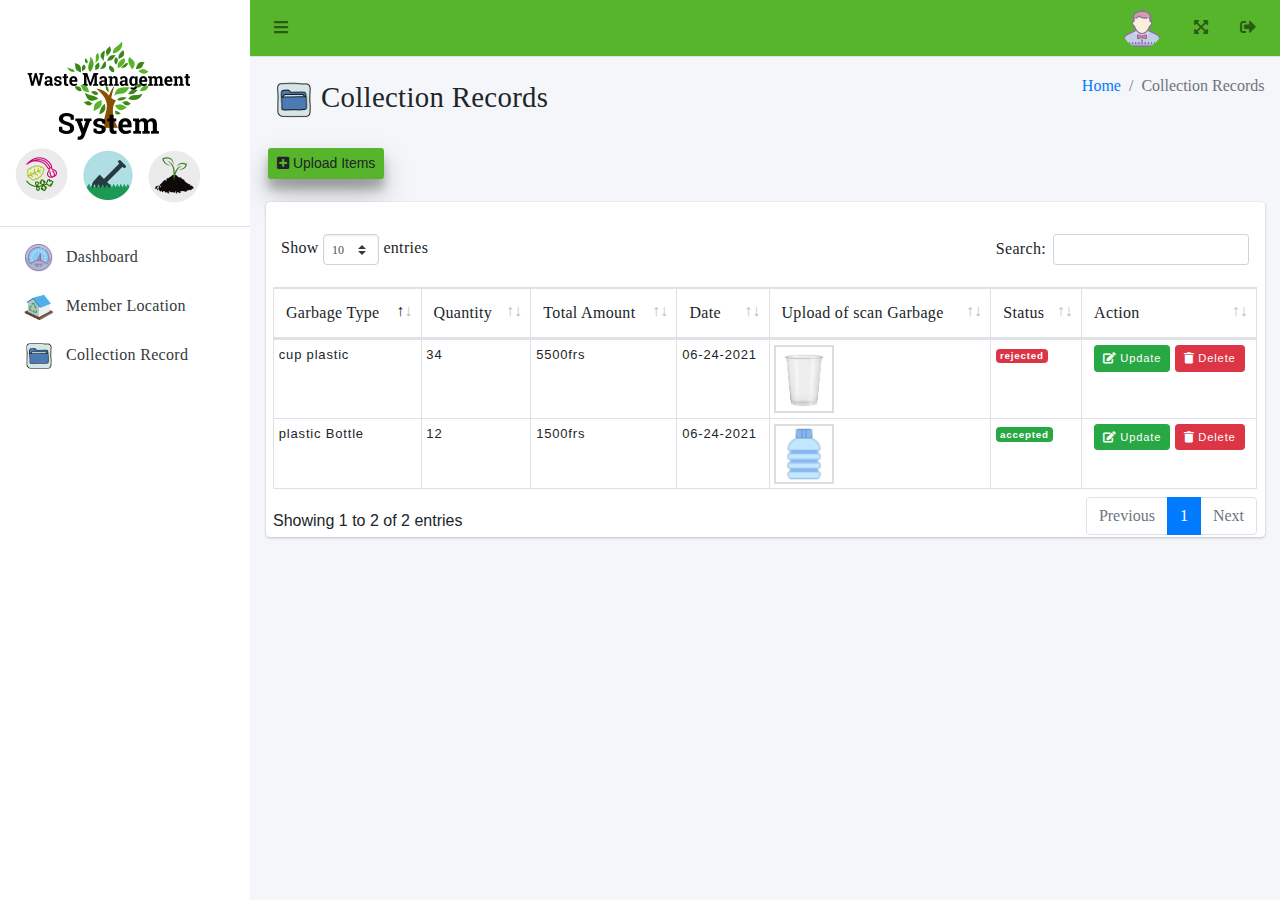
<file: gabage-collector/records.html>
<!DOCTYPE html>
<html lang="en">

<head>
   <meta charset="utf-8">
   <meta name="viewport" content="width=device-width, initial-scale=1">
   <link rel="stylesheet" href="../asset/img/icon.png">
      <title> plastic-Waste-Management-System</title>
   <!-- Font Awesome -->
   <link rel="stylesheet" href="../asset/fontawesome/css/all.min.css">
   <link rel="stylesheet" href="../asset/css/adminlte.min.css">
   <link rel="stylesheet" href="../asset/css/style.css">
   <link rel="stylesheet" href="../asset/tables/datatables-bs4/css/dataTables.bootstrap4.min.css">
   <style type="text/css">
      table tr td {
         padding: 0.3rem !important;
      }
      table tr td p{
         margin-top: -0.8rem !important;
         margin-bottom: -0.8rem !important;
         font-size: 0.9rem;
      }
      td a.btn{
         font-size: 0.7rem;
      }
   </style>
</head>

<body class="hold-transition sidebar-mini layout-fixed">
   <div class="wrapper">
      <nav class="main-header navbar navbar-expand navbar-light" style="background-color: rgb(86,181,42)">
         <!-- Left navbar links -->
         <ul class="navbar-nav">
            <li class="nav-item">
               <a class="nav-link" data-widget="pushmenu" href="#" role="button"><i class="fas fa-bars"></i></a>
            </li>
         </ul>
         <ul class="navbar-nav ml-auto">
            <li class="nav-item">
               <a class="nav-link" href="#" role="button">
                  <img src="../asset/img/avatar.png" class="img-circle" alt="User Image" width="40" style="margin-top: -8px;">
               </a>
            </li>
            <li class="nav-item">
               <a class="nav-link" data-widget="fullscreen" href="#" role="button">
                  <i class="fas fa-expand-arrows-alt"></i>
               </a>
            </li>
            <li class="nav-item">
               <a class="nav-link" data-widget="fullscreen" href="../index.html">
                  <i class="fas fa-sign-out-alt"></i>
               </a>
            </li>
         </ul>
      </nav>
      <aside class="main-sidebar sidebar-light-primary">
            <!-- Brand Logo -->
            <a href="index.html" class="brand-link">
         <img src="../asset/img/logo.png" alt="DSMS Logo" width="200">
         </a>
         <div class="sidebar">
            <nav class="mt-2">
               <ul class="nav nav-pills nav-sidebar flex-column" data-widget="treeview" role="menu"
                  data-accordion="false">
                  <li class="nav-item">
                     <a href="index.html" class="nav-link">
                        <img src="../asset/img/dashboard.png" width="30">
                        <p>
                           Dashboard
                        </p>
                     </a>
                  </li>
                  <li class="nav-item">
                     <a href="recycle-center.html" class="nav-link">
                        <img src="../asset/img/recycle-center.png" width="30">
                        <p>
                           Member Location
                        </p>
                     </a>
                  </li>
                  <li class="nav-item">
                     <a href="records.html" class="nav-link">
                        <img src="../asset/img/records.png" width="30">
                        <p>
                           Collection Record
                        </p>
                     </a>
                  </li>
               </ul>
            </nav>
         </div>
      </aside>
         <div class="content-wrapper">
            <!-- Content Header (Page header) -->
            <div class="content-header">
               <div class="container-fluid">
                  <div class="row mb-2">
                     <div class="col-sm-6">
                     <h1 class="m-0"><img src="../asset/img/records.png" width="40"> Collection Records</h1>
                     </div>
                     <!-- /.col -->
                     <div class="col-sm-6">
                        <ol class="breadcrumb float-sm-right">
                           <li class="breadcrumb-item"><a href="#">Home</a></li>
                           <li class="breadcrumb-item active">Collection Records</li>
                        </ol>
                     </div>
                     <a class="btn btn-sm elevation-4" href="#" data-toggle="modal" data-target="#add"
                        style="margin-top: 20px;margin-left: 10px;background-color: rgb(86,181,42)"><i
                           class="fa fa-plus-square"></i>
                        Upload Items</a>
                  </div>
               </div>
            </div>
            <section class="content">
               <div class="container-fluid">
                  <div class="card card-info">
                     <br>
                     <div class="col-md-12">
                        <table id="example1" class="table table-bordered">
                           <thead>
                              <tr>
                                 <th>Garbage Type</th>
                                 <th>Quantity</th>
                                 <th>Total Amount</th>
                                 <th>Date</th>
                                 <th>Upload of scan Garbage</th>
                                 <th>Status</th>
                                 <th>Action</th>
                              </tr>
                           </thead>
                           <tbody>
                              <tr>
                                 <td> plastic Bottle</td>
                                 <td>12</td>
                                 <td>1500frs</td>
                                 <td>06-24-2021</td>
                                 <td><img src="../asset/img/bottle.png" width="60" style="border: 2px solid #ddd"></td>
                                 <td><span class="badge bg-success">accepted</span></td>
                                 <td class="text-center">
                                    <a class="btn btn-sm btn-success" href="#" data-toggle="modal"
                                       data-target="#edit"><i
                                       class="fa fa-edit"></i> Update</a>
                                    <a class="btn btn-sm btn-danger" href="#" data-toggle="modal"
                                       data-target="#delete"><i
                                       class="fa fa-trash"></i> Delete</a>
                                 </td>
                              </tr>
                              <tr>
                                 <td>cup plastic</td>
                                 <td>34</td>
                                 <td>5500frs</td>
                                 <td>06-24-2021</td>
                                 <td><img src="../asset/img/Plastic Cups.jpg" width="60" style="border: 2px solid #ddd"></td>
                                 <td><span class="badge bg-danger">rejected</span></td>
                                 <td class="text-center">
                                    <a class="btn btn-sm btn-success" href="#" data-toggle="modal"
                                       data-target="#edit"><i
                                       class="fa fa-edit"></i> Update</a>
                                    <a class="btn btn-sm btn-danger" href="#" data-toggle="modal"
                                       data-target="#delete"><i
                                       class="fa fa-trash"></i> Delete</a>
                                 </td>
                              </tr>
                           </tbody>
                        </table>
                     </div>
                  </div>
               </div>
               <!-- /.container-fluid -->
            </section>
            <!-- /.content -->
         </div>
         <!-- /.content-wrapper -->
      </div>
      <!-- ./wrapper -->
      <div id="delete" class="modal animated rubberBand delete-modal" role="dialog">
         <div class="modal-dialog modal-dialog-centered">
            <div class="modal-content">
               <div class="modal-body text-center">
                  <img src="../asset/img/sent.png" alt="" width="50" height="46">
                  <h3>Are you sure want to delete this Record?</h3>
                  <div class="m-t-20"> 
                     <a href="#" class="btn btn-white" data-dismiss="modal">Close</a>
                     <button type="submit" class="btn btn-danger">Delete</button>
                  </div>
               </div>
            </div>
         </div>
      </div>
      <div id="edit" class="modal animated rubberBand delete-modal" role="dialog">
         <div class="modal-dialog modal-dialog-centered modal-md">
            <div class="modal-content">
               <div class="modal-body text-center">
                  <form>
                     <div class="card-body">
                        <div class="row">
                           <div class="col-md-12">
                              <div class="card-header">
                                 <h5><img src="../asset/img/garbage-collect.png" width="40"> Edit Collection</h5>
                              </div>
                              <div class="row">
                                 <div class="col-md-12">
                                    <div class="form-group">
                                       <label class="float-left">Garbage Type</label>
                                       <select class="form-control">
                                          <option>Plastic bag</option>
                                          <option>plastic Bottle</option>
                                          <option>Plastic cup</option>
                                          <option>plastic Paper</option>
                                          <option>plastic Can</option>
                                       </select>
                                    </div>
                                 </div>
                                 <div class="col-md-12">
                                    <div class="form-group">
                                       <label class="float-left">Quantity</label>
                                       <input type="text" class="form-control" placeholder="Quantity">
                                    </div>
                                 </div>
                                 <div class="col-md-12">
                                    <div class="form-group">
                                       <label class="float-left">Total Amount</label>
                                       <input type="text" class="form-control" placeholder="12.00" readonly>
                                    </div>
                                 </div>
                                 <div class="col-md-12">
                                    <div class="form-group">
                                       <label class="float-left">Date</label>
                                       <input type="date" class="form-control">
                                    </div>
                                 </div><div class="col-md-12">
                                    <div class="form-group">
                                       <label class="float-left">Choose Picture</label>
                                       <div class="input-group">
                                          <div class="custom-file">
                                             <input type="file" class="custom-file-input" id="exampleInputFile">
                                             <label class="custom-file-label" for="exampleInputFile">Choose file</label>
                                          </div>
                                       </div>
                                    </div>
                                 </div>
                              </div>
                           </div>
                        </div>
                     </div>
                     <!-- /.card-body -->
                     <div class="card-footer">
                        <a href="#" class="btn btn-cancel" data-dismiss="modal">Cancel</a>
                        <button type="submit" class="btn btn-save">Save Changes</button>
                     </div>
                  </form>
               </div>
            </div>
         </div>
      </div>
      <div id="add" class="modal animated rubberBand delete-modal" role="dialog">
         <div class="modal-dialog modal-dialog-centered modal-md">
            <div class="modal-content">
               <div class="modal-body text-center">
                  <form>
                     <div class="card-body">
                        <div class="row">
                           <div class="col-md-12">
                              <div class="card-header">
                                 <h5><img src="../asset/img/garbage-collect.png" width="40"> Add Collection</h5>
                              </div>
                              <div class="row">
                                 <div class="col-md-12">
                                    <div class="form-group">
                                       <label class="float-left">Garbage Type</label>
                                       <select class="form-control">
                                          <option>Plastic Bag</option>
                                          <option>Plastic Bottle</option>
                                          <option>Plastic Cup</option>
                                          <option>Plastic Paper</option>
                                          <option>Plastic Can</option>
                                       </select>
                                    </div>
                                 </div>
                                 <div class="col-md-12">
                                    <div class="form-group">
                                       <label class="float-left">Quantity</label>
                                       <input type="text" class="form-control" placeholder="Quantity">
                                    </div>
                                 </div>
                                 <div class="col-md-12">
                                    <div class="form-group">
                                       <label class="float-left">Total Amount</label>
                                       <input type="text" class="form-control" placeholder="12.00" readonly>
                                    </div>
                                 </div>
                                 <div class="col-md-12">
                                    <div class="form-group">
                                       <label class="float-left">Date</label>
                                       <input type="date" class="form-control">
                                    </div>
                                 </div><div class="col-md-12">
                                    <div class="form-group">
                                       <label class="float-left">Choose Picture</label>
                                       <div class="input-group">
                                          <div class="custom-file">
                                             <input type="file" class="custom-file-input" id="exampleInputFile">
                                             <label class="custom-file-label" for="exampleInputFile">Choose file</label>
                                          </div>
                                       </div>
                                    </div>
                                 </div>
                              </div>
                           </div>
                        </div>
                     </div>
                     <!-- /.card-body -->
                     <div class="card-footer">
                        <a href="#" class="btn btn-cancel" data-dismiss="modal">Cancel</a>
                        <button type="submit" class="btn btn-save">Save</button>
                     </div>
                  </form>
               </div>
            </div>
         </div>
      </div>
      <!-- jQuery -->
      <script src="../asset/jquery/jquery.min.js"></script>
      <script src="../asset/js/bootstrap.bundle.min.js"></script>
      <script src="../asset/js/adminlte.js"></script>
      <!-- DataTables  & Plugins -->
      <script src="../asset/tables/datatables/jquery.dataTables.min.js"></script>
      <script src="../asset/tables/datatables-bs4/js/dataTables.bootstrap4.min.js"></script>
      <script src="../asset/tables/datatables-responsive/js/responsive.bootstrap4.min.js"></script>
      <script src="../asset/tables/datatables-buttons/js/buttons.bootstrap4.min.js"></script>
      <script>
         $(function () {
           $("#example1").DataTable();
         });
      </script>
   </body>
</html>
</file>
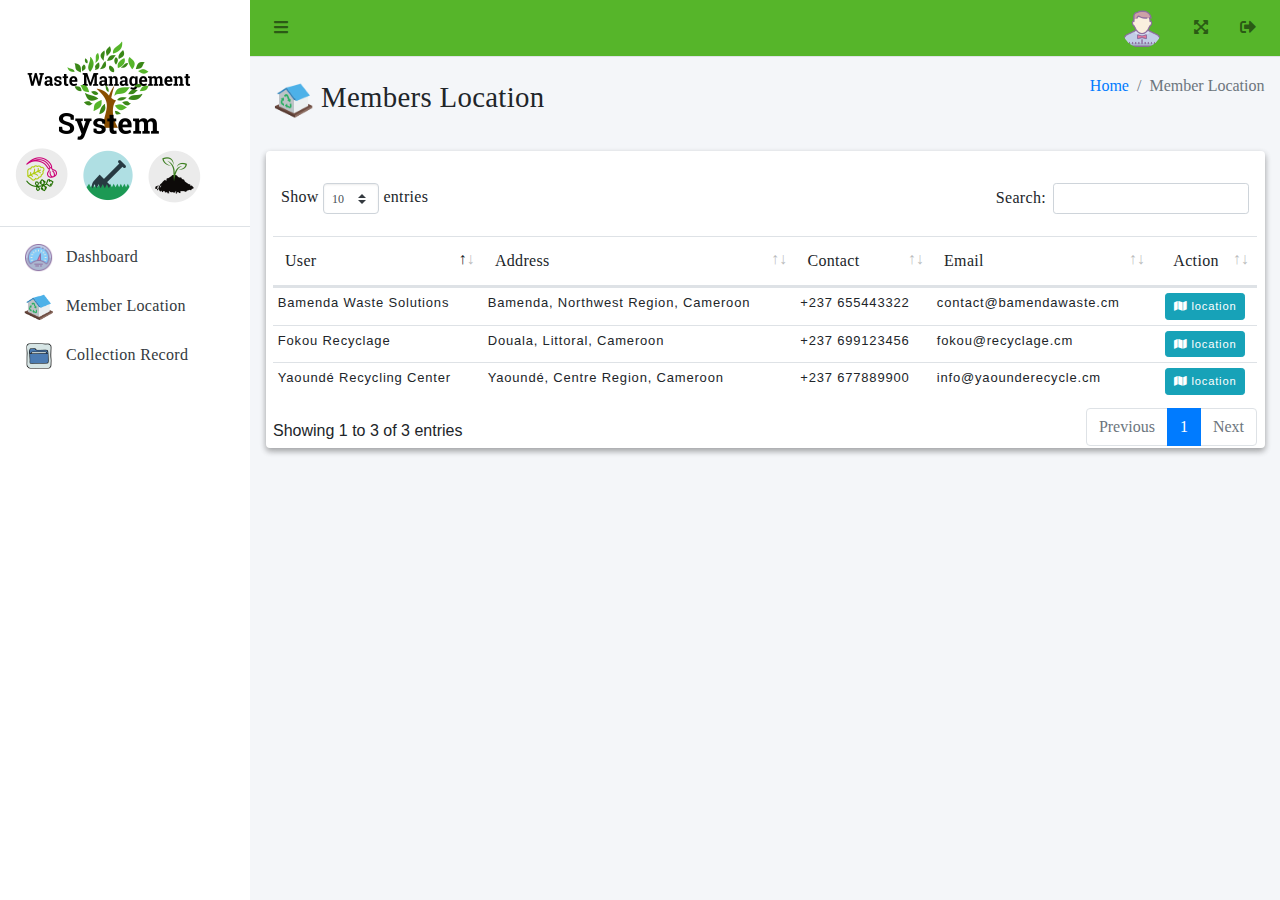
<file: gabage-collector/recycle-center.html>
<!DOCTYPE html>
<html lang="en">

<head>
   <meta charset="utf-8">
   <meta name="viewport" content="width=device-width, initial-scale=1">
   <link rel="stylesheet" href="../asset/img/icon.png">
      <title>Plastic-Waste-Management-System</title>
   <!-- Font Awesome -->
   <link rel="stylesheet" href="../asset/fontawesome/css/all.min.css">
   <link rel="stylesheet" href="../asset/css/adminlte.min.css">
   <link rel="stylesheet" href="../asset/css/style.css">
   <link rel="stylesheet" href="../asset/tables/datatables-bs4/css/dataTables.bootstrap4.min.css">
   <style type="text/css">
      table tr td {
         padding: 0.3rem !important;
      }
      td a.btn{
         font-size: 0.7rem;
      }
   </style>
</head>
<body class="hold-transition sidebar-mini layout-fixed">
   <div class="wrapper">
      <nav class="main-header navbar navbar-expand navbar-light" style="background-color: rgb(86,181,42)">
         <!-- Left navbar links -->
         <ul class="navbar-nav">
            <li class="nav-item">
               <a class="nav-link" data-widget="pushmenu" href="#" role="button"><i class="fas fa-bars"></i></a>
            </li>
         </ul>
         <ul class="navbar-nav ml-auto">
            <li class="nav-item">
               <a class="nav-link" href="#" role="button">
                  <img src="../asset/img/avatar.png" class="img-circle" alt="User Image" width="40" style="margin-top: -8px;">
               </a>
            </li>
            <li class="nav-item">
               <a class="nav-link" data-widget="fullscreen" href="#" role="button">
                  <i class="fas fa-expand-arrows-alt"></i>
               </a>
            </li>
            <li class="nav-item">
               <a class="nav-link" data-widget="fullscreen" href="../index.html">
                  <i class="fas fa-sign-out-alt"></i>
               </a>
            </li>
         </ul>
      </nav>
      <aside class="main-sidebar sidebar-light-primary">
            <!-- Brand Logo -->
            <a href="index.html" class="brand-link">
         <img src="../asset/img/logo.png" alt="DSMS Logo" width="200">
         </a>
         <div class="sidebar">
            <nav class="mt-2">
               <ul class="nav nav-pills nav-sidebar flex-column" data-widget="treeview" role="menu"
                  data-accordion="false">
                  <li class="nav-item">
                     <a href="index.html" class="nav-link">
                        <img src="../asset/img/dashboard.png" width="30">
                        <p>
                           Dashboard
                        </p>
                     </a>
                  </li>
                  <li class="nav-item">
                     <a href="recycle-center.html" class="nav-link">
                        <img src="../asset/img/recycle-center.png" width="30">
                        <p>
                           Member Location
                        </p>
                     </a>
                  </li>
                  <li class="nav-item">
                     <a href="records.html" class="nav-link">
                        <img src="../asset/img/records.png" width="30">
                        <p>
                           Collection Record
                        </p>
                     </a>
                  </li>
               </ul>
            </nav>
         </div>
      </aside>
      <div class="content-wrapper">
         <div class="content-header">
            <div class="container-fluid">
               <div class="row mb-2">
                  <div class="col-sm-6">
                     <h1 class="m-0"><img src="../asset/img/recycle-center.png" width="40"> Members Location</h1>
                  </div>
                  <div class="col-sm-6">
                     <ol class="breadcrumb float-sm-right">
                        <li class="breadcrumb-item"><a href="#">Home</a></li>
                        <li class="breadcrumb-item active">Member Location</li>
                     </ol>
                  </div>
               </div>
            </div>
         </div>
         <section class="content">
            <div class="container-fluid">
               <div class="card card-info elevation-2">
                  <br>
                  <div class="col-md-12">
                     <table id="example1" class="table">
                        <thead class="btn-cancel">
                           <tr>
                              <th>User</th>
                              <th>Address</th>
                              <th>Contact</th>
                              <th>Email</th>
                              <th class="text-center">Action</th>
                           </tr>
                        </thead>
                        <tbody>
                           <tr>
                              <td>Fokou Recyclage</td>
                              <td>Douala, Littoral, Cameroon</td>
                              <td>+237 699123456</td>
                              <td>fokou@recyclage.cm</td>
                              <td class="text-center">
                                 <a class="btn btn-sm btn-info" href="#" data-toggle="modal" data-target="#map"
                                    data-lat="4.0511" data-lng="9.7679"><i
                                       class="fa fa-map"></i> location</a>
                              </td>
                           </tr>
                           <tr>
                              <td>Yaoundé Recycling Center</td>
                              <td>Yaoundé, Centre Region, Cameroon</td>
                              <td>+237 677889900</td>
                              <td>info@yaounderecycle.cm</td>
                              <td class="text-center">
                                 <a class="btn btn-sm btn-info" href="#" data-toggle="modal" data-target="#map"
                                    data-lat="3.8480" data-lng="11.5021"><i
                                       class="fa fa-map"></i> location</a>
                              </td>
                           </tr>
                           <tr>
                              <td>Bamenda Waste Solutions</td>
                              <td>Bamenda, Northwest Region, Cameroon</td>
                              <td>+237 655443322</td>
                              <td>contact@bamendawaste.cm</td>
                              <td class="text-center">
                                 <a class="btn btn-sm btn-info" href="#" data-toggle="modal" data-target="#map"
                                    data-lat="5.9631" data-lng="10.1591"><i
                                       class="fa fa-map"></i> location</a>
                              </td>
                           </tr>
                        </tbody>
                     </table>
                  </div>
               </div>
            </div>
         </section>
      </div>
   </div>
   <div id="map" class="modal animated rubberBand delete-modal" role="dialog">
      <div class="modal-dialog modal-dialog-centered modal-lg">
         <div class="modal-content">
            <div class="modal-body text-center">
               <form>
                           <div class="card-header">
                              <h5><img src="../asset/img/recycle-center.png" width="40"> Recycling-Shop Location</h5>
                           </div>
                  <div class="card-body">
                     <div class="mapouter"><div class="gmap_canvas"><iframe width="750" height="500" id="gmap_canvas" src="https://maps.google.com/maps?q=manila&t=&z=13&ie=UTF8&iwloc=&output=embed" frameborder="0" scrolling="no" marginheight="0" marginwidth="0"></iframe><a href="https://123movies-to.org">123movies</a><br><style>.mapouter{position:relative;text-align:right;height:500px;width:700px;}</style><a href="https://www.embedgooglemap.net"></a><style>.gmap_canvas {overflow:hidden;background:none!important;height:500px;width:700px;}</style></div></div>
                  </div>

                  <div class="card-footer">
                     <a href="#" class="btn btn-info" data-dismiss="modal">Close</a>
                  </div>
               </form>
            </div>
         </div>
      </div>
   </div>
   <!-- jQuery -->
   <script src="../asset/jquery/jquery.min.js"></script>
   <script src="../asset/js/bootstrap.bundle.min.js"></script>
   <script src="../asset/js/adminlte.js"></script>
   <!-- DataTables  & Plugins -->
   <script src="../asset/tables/datatables/jquery.dataTables.min.js"></script>
   <script src="../asset/tables/datatables-bs4/js/dataTables.bootstrap4.min.js"></script>
   <script src="../asset/tables/datatables-responsive/js/responsive.bootstrap4.min.js"></script>
   <script src="../asset/tables/datatables-buttons/js/buttons.bootstrap4.min.js"></script>
   <script>
      $(function () {
         $("#example1").DataTable();
      });

      // Function to show location on map
      function showLocation(latitude, longitude, name) {
         const mapUrl = `https://maps.google.com/maps?q=${latitude},${longitude}&t=&z=13&ie=UTF8&iwloc=&output=embed`;
         document.getElementById('gmap_canvas').src = mapUrl;
         document.querySelector('#map .card-header h5').innerHTML = 
            `<img src="../asset/img/recycle-center.png" width="40"> ${name} Location`;
      }

      // Event listener for location buttons
      document.addEventListener('DOMContentLoaded', function() {
         const locationButtons = document.querySelectorAll('[data-target="#map"]');
         locationButtons.forEach(button => {
            button.addEventListener('click', function() {
               const lat = this.getAttribute('data-lat');
               const lng = this.getAttribute('data-lng');
               const name = this.closest('tr').cells[0].textContent;
               
               if (lat && lng) {
                  showLocation(lat, lng, name);
               } else {
                  // Fallback to center of Cameroon if no coordinates are provided
                  showLocation(7.3697, 12.3547, name);
               }
            });
         });
      });
   </script>
</body>

</html>
</file>
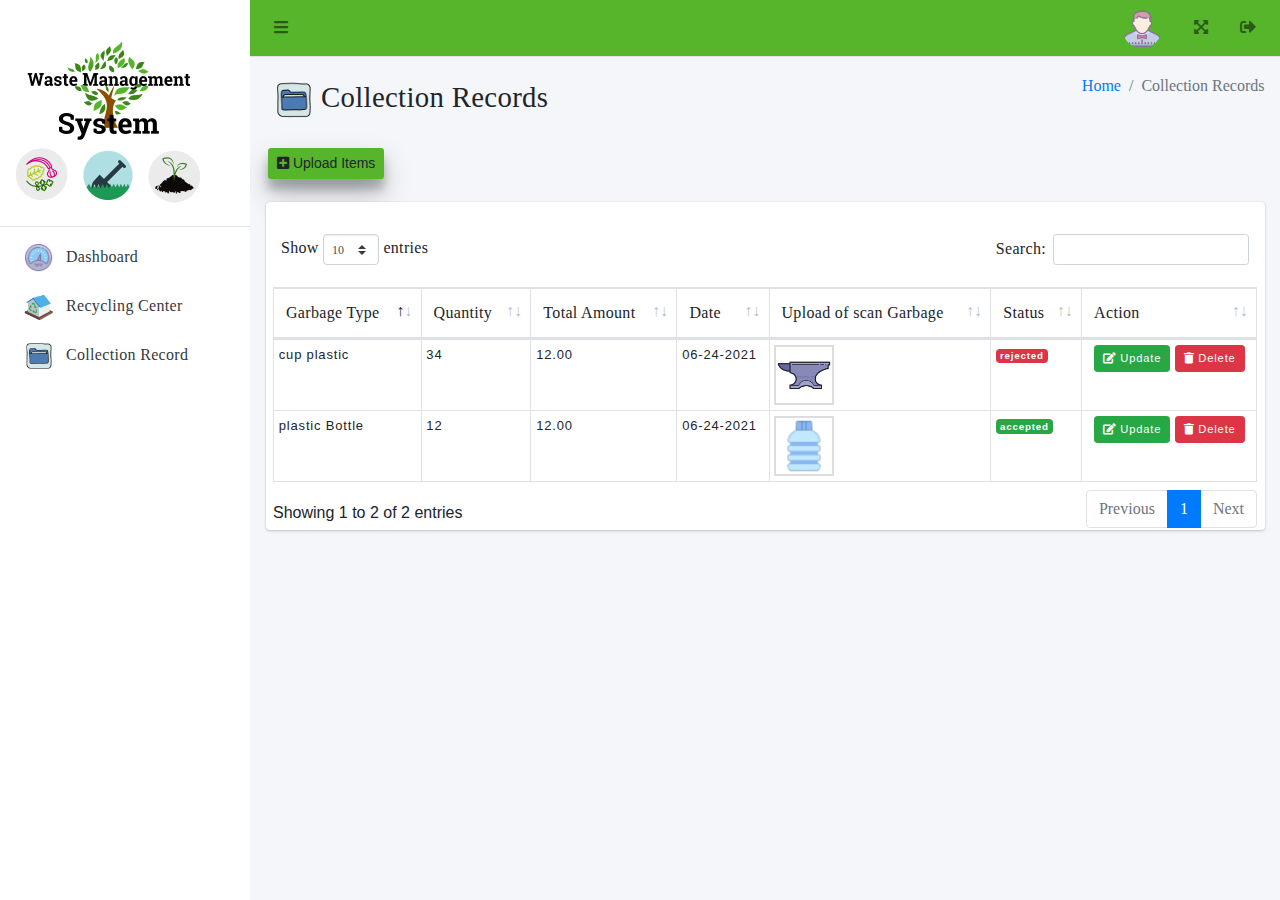
<file: member/records.html>
<!DOCTYPE html>
<html lang="en">

<head>
   <meta charset="utf-8">
   <meta name="viewport" content="width=device-width, initial-scale=1">
   <link rel="stylesheet" href="../asset/img/icon.png">
      <title> Plastic-Waste-Management-System</title>
   <!-- Font Awesome -->
   <link rel="stylesheet" href="../asset/fontawesome/css/all.min.css">
   <link rel="stylesheet" href="../asset/css/adminlte.min.css">
   <link rel="stylesheet" href="../asset/css/style.css">
   <link rel="stylesheet" href="../asset/tables/datatables-bs4/css/dataTables.bootstrap4.min.css">
   <style type="text/css">
      table tr td {
         padding: 0.3rem !important;
      }
      table tr td p{
         margin-top: -0.8rem !important;
         margin-bottom: -0.8rem !important;
         font-size: 0.9rem;
      }
      td a.btn{
         font-size: 0.7rem;
      }
   </style>
</head>

<body class="hold-transition sidebar-mini layout-fixed">
   <div class="wrapper">
      <nav class="main-header navbar navbar-expand navbar-light" style="background-color: rgb(86,181,42)">
         <!-- Left navbar links -->
         <ul class="navbar-nav">
            <li class="nav-item">
               <a class="nav-link" data-widget="pushmenu" href="#" role="button"><i class="fas fa-bars"></i></a>
            </li>
         </ul>
         <ul class="navbar-nav ml-auto">
            <li class="nav-item">
               <a class="nav-link" href="#" role="button">
                  <img src="../asset/img/avatar.png" class="img-circle" alt="User Image" width="40" style="margin-top: -8px;">
               </a>
            </li>
            <li class="nav-item">
               <a class="nav-link" data-widget="fullscreen" href="#" role="button">
                  <i class="fas fa-expand-arrows-alt"></i>
               </a>
            </li>
            <li class="nav-item">
               <a class="nav-link" data-widget="fullscreen" href="../index.html">
                  <i class="fas fa-sign-out-alt"></i>
               </a>
            </li>
         </ul>
      </nav>
      <aside class="main-sidebar sidebar-light-primary">
            <!-- Brand Logo -->
            <a href="index.html" class="brand-link">
         <img src="../asset/img/logo.png" alt="DSMS Logo" width="200">
         </a>
         <div class="sidebar">
            <nav class="mt-2">
               <ul class="nav nav-pills nav-sidebar flex-column" data-widget="treeview" role="menu"
                  data-accordion="false">
                  <li class="nav-item">
                     <a href="index.html" class="nav-link">
                        <img src="../asset/img/dashboard.png" width="30">
                        <p>
                           Dashboard
                        </p>
                     </a>
                  </li>
                  <li class="nav-item">
                     <a href="recycle-center.html" class="nav-link">
                        <img src="../asset/img/recycle-center.png" width="30">
                        <p>
                           Recycling Center
                        </p>
                     </a>
                  </li>
                  <li class="nav-item">
                     <a href="records.html" class="nav-link">
                        <img src="../asset/img/records.png" width="30">
                        <p>
                           Collection Record
                        </p>
                     </a>
                  </li>
               </ul>
            </nav>
         </div>
      </aside>
         <div class="content-wrapper">
            <!-- Content Header (Page header) -->
            <div class="content-header">
               <div class="container-fluid">
                  <div class="row mb-2">
                     <div class="col-sm-6">
                     <h1 class="m-0"><img src="../asset/img/records.png" width="40"> Collection Records</h1>
                     </div>
                     <!-- /.col -->
                     <div class="col-sm-6">
                        <ol class="breadcrumb float-sm-right">
                           <li class="breadcrumb-item"><a href="#">Home</a></li>
                           <li class="breadcrumb-item active">Collection Records</li>
                        </ol>
                     </div>
                     <a class="btn btn-sm elevation-4" href="#" data-toggle="modal" data-target="#add"
                        style="margin-top: 20px;margin-left: 10px;background-color: rgb(86,181,42)"><i
                           class="fa fa-plus-square"></i>
                        Upload Items</a>
                  </div>
               </div>
            </div>
            <section class="content">
               <div class="container-fluid">
                  <div class="card card-info">
                     <br>
                     <div class="col-md-12">
                        <table id="example1" class="table table-bordered">
                           <thead>
                              <tr>
                                 <th>Garbage Type</th>
                                 <th>Quantity</th>
                                 <th>Total Amount</th>
                                 <th>Date</th>
                                 <th>Upload of scan Garbage</th>
                                 <th>Status</th>
                                 <th>Action</th>
                              </tr>
                           </thead>
                           <tbody>
                              <tr>
                                 <td> plastic Bottle</td>
                                 <td>12</td>
                                 <td>12.00</td>
                                 <td>06-24-2021</td>
                                 <td><img src="../asset/img/bottle.png" width="60" style="border: 2px solid #ddd"></td>
                                 <td><span class="badge bg-success">accepted</span></td>
                                 <td class="text-center">
                                    <a class="btn btn-sm btn-success" href="#" data-toggle="modal"
                                       data-target="#edit"><i
                                       class="fa fa-edit"></i> Update</a>
                                    <a class="btn btn-sm btn-danger" href="#" data-toggle="modal"
                                       data-target="#delete"><i
                                       class="fa fa-trash"></i> Delete</a>
                                 </td>
                              </tr>
                              <tr>
                                 <td>cup plastic</td>
                                 <td>34</td>
                                 <td>12.00</td>
                                 <td>06-24-2021</td>
                                 <td><img src="../asset/img/metal.png" width="60" style="border: 2px solid #ddd"></td>
                                 <td><span class="badge bg-danger">rejected</span></td>
                                 <td class="text-center">
                                    <a class="btn btn-sm btn-success" href="#" data-toggle="modal"
                                       data-target="#edit"><i
                                       class="fa fa-edit"></i> Update</a>
                                    <a class="btn btn-sm btn-danger" href="#" data-toggle="modal"
                                       data-target="#delete"><i
                                       class="fa fa-trash"></i> Delete</a>
                                 </td>
                              </tr>
                           </tbody>
                        </table>
                     </div>
                  </div>
               </div>
               <!-- /.container-fluid -->
            </section>
            <!-- /.content -->
         </div>
         <!-- /.content-wrapper -->
      </div>
      <!-- ./wrapper -->
      <div id="delete" class="modal animated rubberBand delete-modal" role="dialog">
         <div class="modal-dialog modal-dialog-centered">
            <div class="modal-content">
               <div class="modal-body text-center">
                  <img src="../asset/img/sent.png" alt="" width="50" height="46">
                  <h3>Are you sure want to delete this Record?</h3>
                  <div class="m-t-20"> 
                     <a href="#" class="btn btn-white" data-dismiss="modal">Close</a>
                     <button type="submit" class="btn btn-danger">Delete</button>
                  </div>
               </div>
            </div>
         </div>
      </div>
      <div id="edit" class="modal animated rubberBand delete-modal" role="dialog">
         <div class="modal-dialog modal-dialog-centered modal-md">
            <div class="modal-content">
               <div class="modal-body text-center">
                  <form>
                     <div class="card-body">
                        <div class="row">
                           <div class="col-md-12">
                              <div class="card-header">
                                 <h5><img src="../asset/img/garbage-collect.png" width="40"> Edit Collection</h5>
                              </div>
                              <div class="row">
                                 <div class="col-md-12">
                                    <div class="form-group">
                                       <label class="float-left">Garbage Type</label>
                                       <select class="form-control">
                                          <option>Plastic bag</option>
                                          <option>plastic Bottle</option>
                                          <option>Plastic cup</option>
                                          <option>plastic Paper</option>
                                          <option>plastic Can</option>
                                       </select>
                                    </div>
                                 </div>
                                 <div class="col-md-12">
                                    <div class="form-group">
                                       <label class="float-left">Quantity</label>
                                       <input type="text" class="form-control" placeholder="Quantity">
                                    </div>
                                 </div>
                                 <div class="col-md-12">
                                    <div class="form-group">
                                       <label class="float-left">Total Amount</label>
                                       <input type="text" class="form-control" placeholder="12.00" readonly>
                                    </div>
                                 </div>
                                 <div class="col-md-12">
                                    <div class="form-group">
                                       <label class="float-left">Date</label>
                                       <input type="date" class="form-control">
                                    </div>
                                 </div><div class="col-md-12">
                                    <div class="form-group">
                                       <label class="float-left">Choose Picture</label>
                                       <div class="input-group">
                                          <div class="custom-file">
                                             <input type="file" class="custom-file-input" id="exampleInputFile">
                                             <label class="custom-file-label" for="exampleInputFile">Choose file</label>
                                          </div>
                                       </div>
                                    </div>
                                 </div>
                              </div>
                           </div>
                        </div>
                     </div>
                     <!-- /.card-body -->
                     <div class="card-footer">
                        <a href="#" class="btn btn-cancel" data-dismiss="modal">Cancel</a>
                        <button type="submit" class="btn btn-save">Save Changes</button>
                     </div>
                  </form>
               </div>
            </div>
         </div>
      </div>
      <div id="add" class="modal animated rubberBand delete-modal" role="dialog">
         <div class="modal-dialog modal-dialog-centered modal-md">
            <div class="modal-content">
               <div class="modal-body text-center">
                  <form>
                     <div class="card-body">
                        <div class="row">
                           <div class="col-md-12">
                              <div class="card-header">
                                 <h5><img src="../asset/img/garbage-collect.png" width="40"> Add Collection</h5>
                              </div>
                              <div class="row">
                                 <div class="col-md-12">
                                    <div class="form-group">
                                       <label class="float-left">Garbage Type</label>
                                       <select class="form-control">
                                          <option>Plastic Bag</option>
                                          <option>Plastic Bottle</option>
                                          <option>Plastic Cup</option>
                                          <option>Plastic Paper</option>
                                          <option>Plastic Can</option>
                                       </select>
                                    </div>
                                 </div>
                                 <div class="col-md-12">
                                    <div class="form-group">
                                       <label class="float-left">Quantity</label>
                                       <input type="text" class="form-control" placeholder="Quantity">
                                    </div>
                                 </div>
                                 <div class="col-md-12">
                                    <div class="form-group">
                                       <label class="float-left">Total Amount</label>
                                       <input type="text" class="form-control" placeholder="12.00" readonly>
                                    </div>
                                 </div>
                                 <div class="col-md-12">
                                    <div class="form-group">
                                       <label class="float-left">Date</label>
                                       <input type="date" class="form-control">
                                    </div>
                                 </div><div class="col-md-12">
                                    <div class="form-group">
                                       <label class="float-left">Choose Picture</label>
                                       <div class="input-group">
                                          <div class="custom-file">
                                             <input type="file" class="custom-file-input" id="exampleInputFile">
                                             <label class="custom-file-label" for="exampleInputFile">Choose file</label>
                                          </div>
                                       </div>
                                    </div>
                                 </div>
                              </div>
                           </div>
                        </div>
                     </div>
                     <!-- /.card-body -->
                     <div class="card-footer">
                        <a href="#" class="btn btn-cancel" data-dismiss="modal">Cancel</a>
                        <button type="submit" class="btn btn-save">Save</button>
                     </div>
                  </form>
               </div>
            </div>
         </div>
      </div>
      <!-- jQuery -->
      <script src="../asset/jquery/jquery.min.js"></script>
      <script src="../asset/js/bootstrap.bundle.min.js"></script>
      <script src="../asset/js/adminlte.js"></script>
      <!-- DataTables  & Plugins -->
      <script src="../asset/tables/datatables/jquery.dataTables.min.js"></script>
      <script src="../asset/tables/datatables-bs4/js/dataTables.bootstrap4.min.js"></script>
      <script src="../asset/tables/datatables-responsive/js/responsive.bootstrap4.min.js"></script>
      <script src="../asset/tables/datatables-buttons/js/buttons.bootstrap4.min.js"></script>
      <script>
         $(function () {
           $("#example1").DataTable();
         });
      </script>
   </body>
</html>
</file>
<file: asset/css/style.css>
h1,h2,h3,h4,h5,h6,p,label,button,th{
    font-family: fantasy !important;
  	padding: 0.5rem 0.5rem;
    font-weight: 100;
	letter-spacing: 0.02rem;

}
li a{
      font-family: fantasy !important;
    font-weight: 100;
}
span.info-box-icon:hover{
	box-shadow:0 3px 6px rgba(0,0,0,.16),0 3px 6px rgba(0,0,0,.23)!important;
}
a.btn-sm:hover{
	box-shadow:0 3px 6px rgba(0,0,0,.16),0 3px 6px rgba(0,0,0,.23)!important;
}
li{
	font-family: fantasy !important;
  font-weight: 100;

}
/*
nav.mt-2 ul.nav-sidebar li i{
	color:rgb(240,158,65) !important;
}
nav.mt-2 ul.nav-sidebar li p{
	color:rgb(240,158,65) !important;
}
nav.mt-2 ul.nav-sidebar li a:hover{
	color:rgb(240,158,65) !important;
}
nav.mt-2 ul.nav-sidebar li.nav-item ul.nav-treeview li p{
	color:rgb(252, 224, 162) !important;
}
nav.mt-2 ul.nav-sidebar li.nav-item ul.nav-treeview li i{
	color:rgb(252, 224, 162) !important;
}
*/
.text-color {
  color: rgb(131,219,214)!important;
 }
.bg-1{
	background-color: rgba(20,143,119);
}
.bg-2{
	background-color: rgba(241,196,15);
}
.bg-3{
	background-color: rgba(253,132,105);
}

table td{
		font-size: 13px !important;
	letter-spacing: 0.0625em;
	margin:-10px;
	border-spacing: 1em;
}
</file>
<file: asset/css/vendor/ckeditor/samples/sample.css>
/*
Copyright (c) 2003-2015, CKSource - Frederico Knabben. All rights reserved.
For licensing, see LICENSE.md or http://ckeditor.com/license
*/

html, body, h1, h2, h3, h4, h5, h6, div, span, blockquote, p, address, form, fieldset, img, ul, ol, dl, dt, dd, li, hr, table, td, th, strong, em, sup, sub, dfn, ins, del, q, cite, var, samp, code, kbd, tt, pre
{
	line-height: 1.5;
}

body
{
	padding: 10px 30px;
}

input, textarea, select, option, optgroup, button, td, th
{
	font-size: 100%;
}

pre
{
	-moz-tab-size: 4;
	-o-tab-size: 4;
	-webkit-tab-size: 4;
	tab-size: 4;
}

pre, code, kbd, samp, tt
{
	font-family: monospace,monospace;
	font-size: 1em;
}

body {
	width: 960px;
	margin: 0 auto;
}

code
{
	background: #f3f3f3;
	border: 1px solid #ddd;
	padding: 1px 4px;

	-moz-border-radius: 3px;
	-webkit-border-radius: 3px;
	border-radius: 3px;
}

abbr
{
	border-bottom: 1px dotted #555;
	cursor: pointer;
}

.new, .beta
{
	text-transform: uppercase;
	font-size: 10px;
	font-weight: bold;
	padding: 1px 4px;
	margin: 0 0 0 5px;
	color: #fff;
	float: right;

	-moz-border-radius: 3px;
	-webkit-border-radius: 3px;
	border-radius: 3px;
}

.new
{
	background: #FF7E00;
	border: 1px solid #DA8028;
	text-shadow: 0 1px 0 #C97626;

	-moz-box-shadow: 0 2px 3px 0 #FFA54E inset;
	-webkit-box-shadow: 0 2px 3px 0 #FFA54E inset;
	box-shadow: 0 2px 3px 0 #FFA54E inset;
}

.beta
{
	background: #18C0DF;
	border: 1px solid #19AAD8;
	text-shadow: 0 1px 0 #048CAD;
	font-style: italic;

	-moz-box-shadow: 0 2px 3px 0 #50D4FD inset;
	-webkit-box-shadow: 0 2px 3px 0 #50D4FD inset;
	box-shadow: 0 2px 3px 0 #50D4FD inset;
}

h1.samples
{
	color: #0782C1;
	font-size: 200%;
	font-weight: normal;
	margin: 0;
	padding: 0;
}

h1.samples a
{
	color: #0782C1;
	text-decoration: none;
	border-bottom: 1px dotted #0782C1;
}

.samples a:hover
{
	border-bottom: 1px dotted #0782C1;
}

h2.samples
{
	color: #000000;
	font-size: 130%;
	margin: 15px 0 0 0;
	padding: 0;
}

p, blockquote, address, form, pre, dl, h1.samples, h2.samples
{
	margin-bottom: 15px;
}

ul.samples
{
	margin-bottom: 15px;
}

.clear
{
	clear: both;
}

fieldset
{
	margin: 0;
	padding: 10px;
}

body, input, textarea
{
	color: #333333;
	font-family: Arial, Helvetica, sans-serif;
}

body
{
	font-size: 75%;
}

a.samples
{
	color: #189DE1;
	text-decoration: none;
}

form
{
	margin: 0;
	padding: 0;
}

pre.samples
{
	background-color: #F7F7F7;
	border: 1px solid #D7D7D7;
	overflow: auto;
	padding: 0.25em;
	white-space: pre-wrap; /* CSS 2.1 */
	word-wrap: break-word; /* IE7 */
}

#footer
{
	clear: both;
	padding-top: 10px;
}

#footer hr
{
	margin: 10px 0 15px 0;
	height: 1px;
	border: solid 1px gray;
	border-bottom: none;
}

#footer p
{
	margin: 0 10px 10px 10px;
	float: left;
}

#footer #copy
{
	float: right;
}

#outputSample
{
	width: 100%;
	table-layout: fixed;
}

#outputSample thead th
{
	color: #dddddd;
	background-color: #999999;
	padding: 4px;
	white-space: nowrap;
}

#outputSample tbody th
{
	vertical-align: top;
	text-align: left;
}

#outputSample pre
{
	margin: 0;
	padding: 0;
}

.description
{
	border: 1px dotted #B7B7B7;
	margin-bottom: 10px;
	padding: 10px 10px 0;
	overflow: hidden;
}

label
{
	display: block;
	margin-bottom: 6px;
}

/**
 *	CKEditor editables are automatically set with the "cke_editable" class
 *	plus cke_editable_(inline|themed) depending on the editor type.
 */

/* Style a bit the inline editables. */
.cke_editable.cke_editable_inline
{
	cursor: pointer;
}

/* Once an editable element gets focused, the "cke_focus" class is
   added to it, so we can style it differently. */
.cke_editable.cke_editable_inline.cke_focus
{
	box-shadow: inset 0px 0px 20px 3px #ddd, inset 0 0 1px #000;
	outline: none;
	background: #eee;
	cursor: text;
}

/* Avoid pre-formatted overflows inline editable. */
.cke_editable_inline pre
{
	white-space: pre-wrap;
	word-wrap: break-word;
}

/**
 *	Samples index styles.
 */

.twoColumns,
.twoColumnsLeft,
.twoColumnsRight
{
	overflow: hidden;
}

.twoColumnsLeft,
.twoColumnsRight
{
	width: 45%;
}

.twoColumnsLeft
{
	float: left;
}

.twoColumnsRight
{
	float: right;
}

dl.samples
{
	padding: 0 0 0 40px;
}
dl.samples > dt
{
	display: list-item;
	list-style-type: disc;
	list-style-position: outside;
	margin: 0 0 3px;
}
dl.samples > dd
{
	margin: 0 0 3px;
}
.warning
{
	color: #ff0000;
	background-color: #FFCCBA;
	border: 2px dotted #ff0000;
	padding: 15px 10px;
	margin: 10px 0;
}

/* Used on inline samples */

blockquote
{
	font-style: italic;
	font-family: Georgia, Times, "Times New Roman", serif;
	padding: 2px 0;
	border-style: solid;
	border-color: #ccc;
	border-width: 0;
}

.cke_contents_ltr blockquote
{
	padding-left: 20px;
	padding-right: 8px;
	border-left-width: 5px;
}

.cke_contents_rtl blockquote
{
	padding-left: 8px;
	padding-right: 20px;
	border-right-width: 5px;
}

img.right {
	border: 1px solid #ccc;
	float: right;
	margin-left: 15px;
	padding: 5px;
}

img.left {
	border: 1px solid #ccc;
	float: left;
	margin-right: 15px;
	padding: 5px;
}

.marker
{
	background-color: Yellow;
}
</file>
